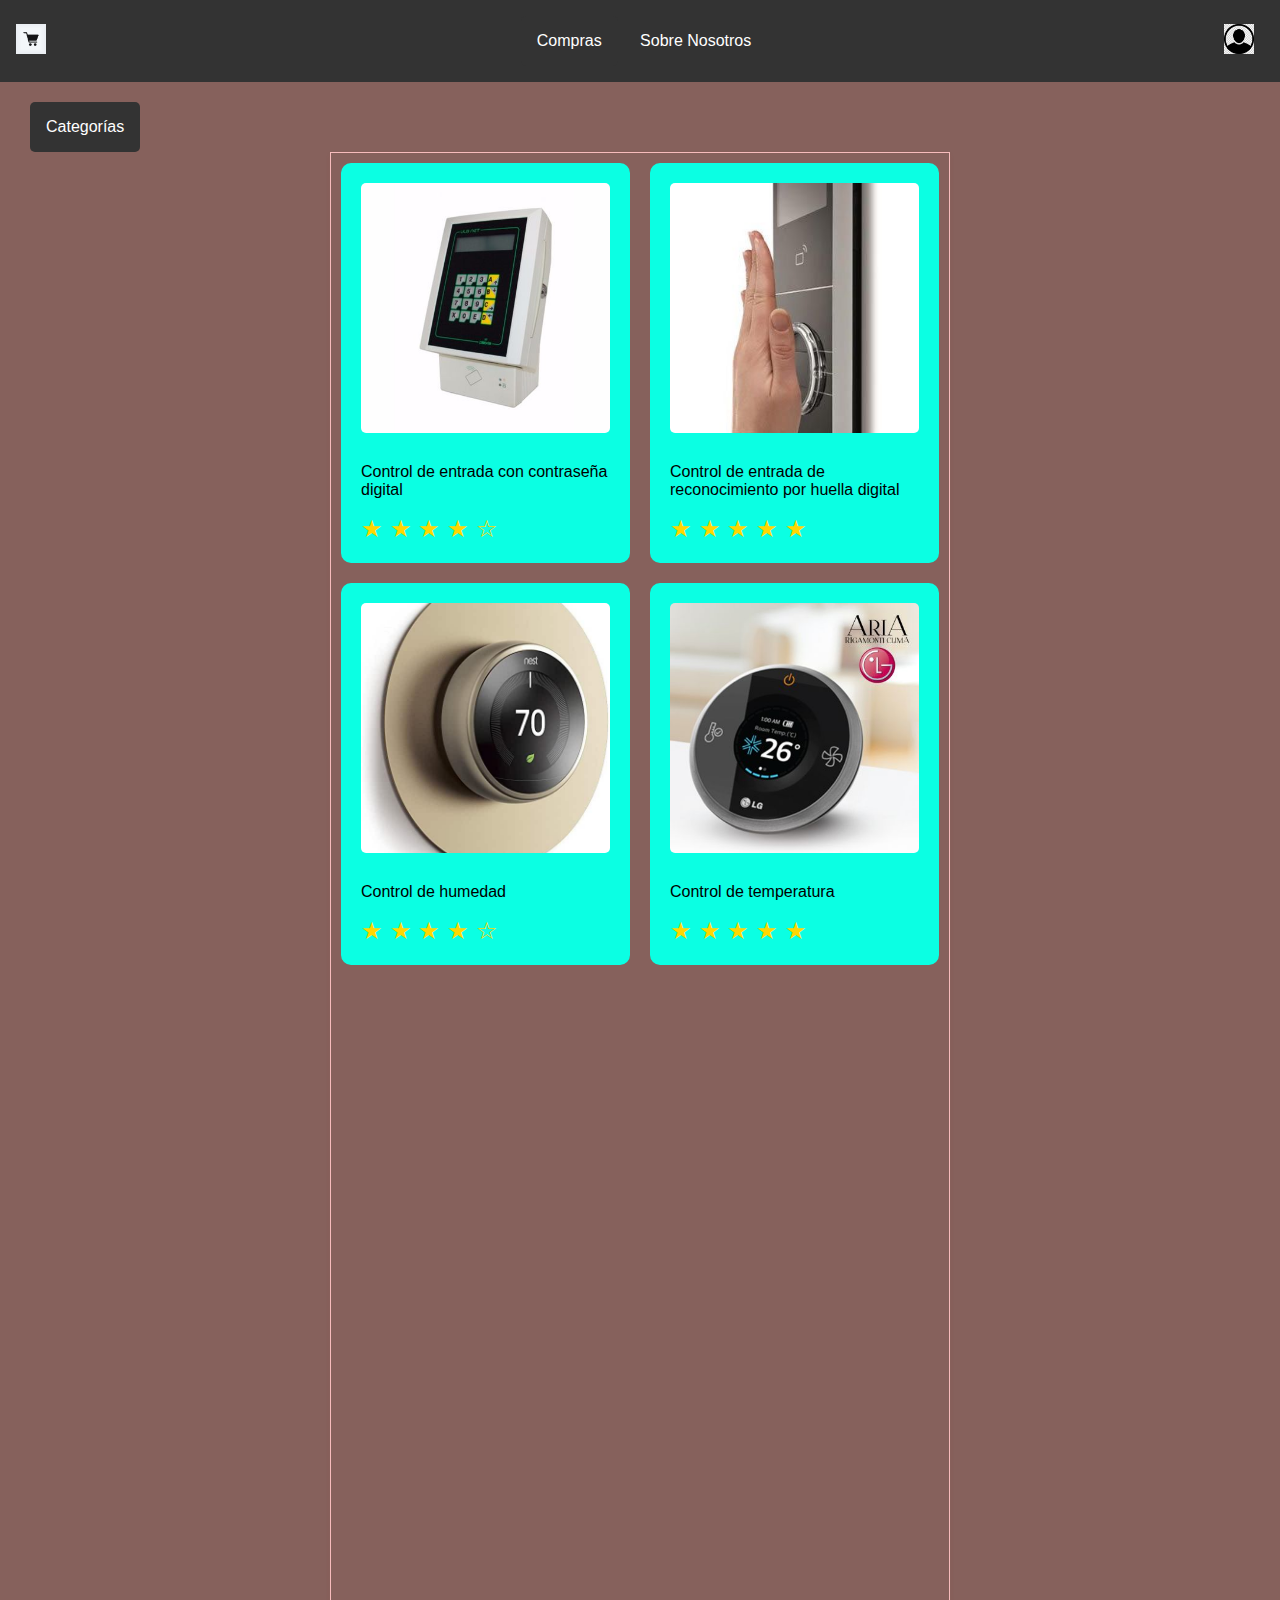
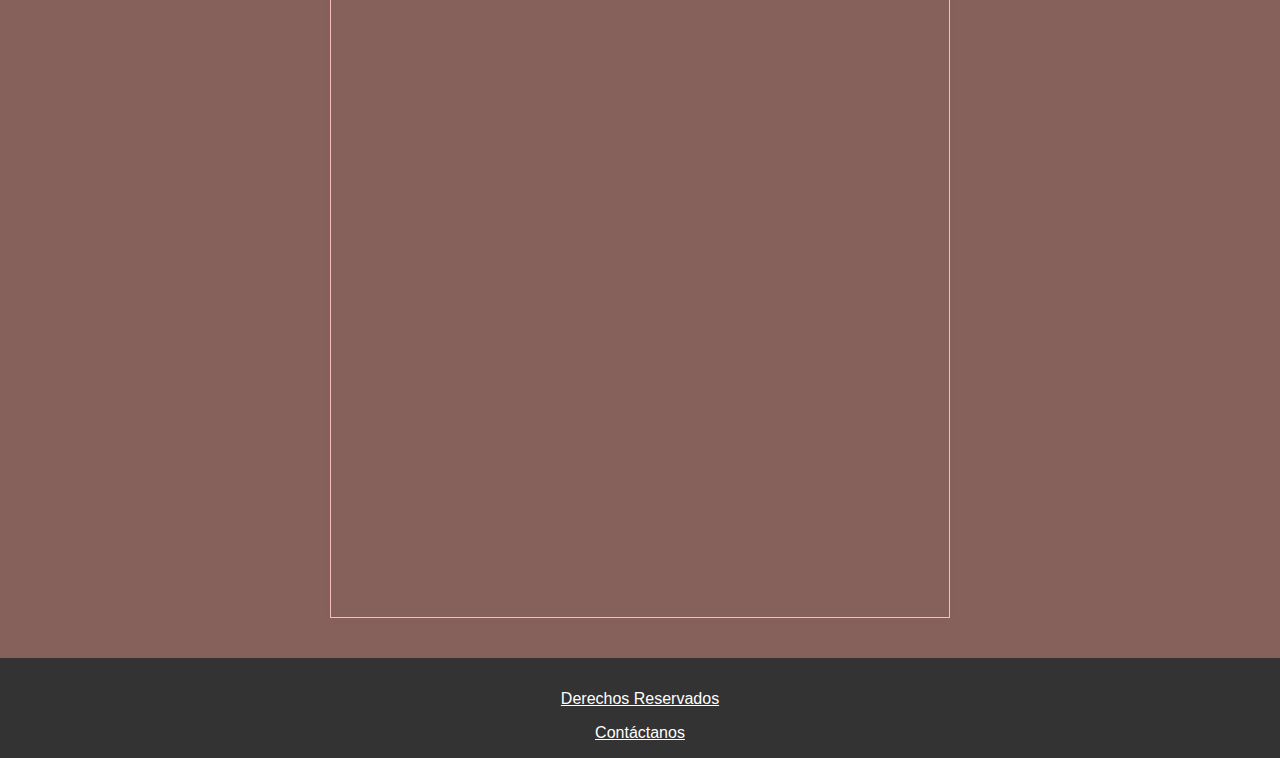
<file: index.html>
<!DOCTYPE html>
<html lang="es">

<head>
    <meta charset="UTF-8">
    <meta name="viewport" content="width=device-width, initial-scale=1.0">
    <link rel="stylesheet" href="https://stackpath.bootstrapcdn.com/bootstrap/4.5.2/css/bootstrap.min.css"
        integrity="sha384-B4gt1jrGC7Jh4AgTPSdUtOBvfO8sh+Wy2F8YcbtwI8kCKvslF0CvqE9t7ByJQOp6" crossorigin="anonymous">
    <link rel="stylesheet" href="styles.css">
    <link rel="stylesheet" href="https://cdn.jsdelivr.net/npm/aos@2.3.4/dist/aos.css" />
    <title>Tienda Online</title>
</head>

<body>

    <header class="bg-dark text-white p-2">
        <div class="logo">
            <a href="carrito.html">
                <img src="./imagenes/Principal/Carrito.jpeg" alt="Carrito de Compras" style="width: 30px;">
            </a>
        </div>
        <div class="header-content">
            <div class="dropdown">
                <button class="dropbtn">Compras</button>
                <div class="dropdown-content" id="dropdown-compras" style="display: none;">
                    <a href="./compras/compra_packs.html">Packs</a>
                    <a href="./compras/compra_luces.html">Luces</a>
                    <a href="./compras/compra_camaras.html">Cámaras</a>
                    <a href="./compras/compra_sensores.html">Sensores</a>
                </div>
            </div>
            <a href="nosotros.html" class="header-button">Sobre Nosotros</a>
        </div>
        <div class="user-profile">
            <img src="./imagenes/Principal/usuario.png" alt="Usuario" style="width: 30px;">
            <div class="user-dropdown-content" style="display: none;" >
                <a href="iniciar_sesion.html">Iniciar Sesión</a>
                <a href="registrarse.html">Registrarse</a>
            </div>
        </div>
    </header>

    <main class="container mt-4">
        <div class="dropdown mb-3">
            <button class="dropbtn">Categorías</button>
            <div class="dropdown-content" id="dropdown-categorias" style="display: none;" >
                <a href="#">Más Comprados</a>
                <a href="#">Tendencias</a>
            </div>
        </div>

        <section class="product-panel">
            <div class="row">
                <div class="col-md-6 mb-3" data-aos="zoom-in">
                    <img class="product-image img-fluid" src="imagenes/inicio/1.jpg" Producto>
                    <p>Control de entrada con contraseña digital</p>
                    <div class="rating">
                        <span class="star">&#9733;</span>
                        <span class="star">&#9733;</span>
                        <span class="star">&#9733;</span>
                        <span class="star">&#9733;</span>
                        <span class="star">&#9734;</span>
                    </div>
                </div>

                <div class="col-md-6 mb-3" data-aos="zoom-in">
                    <img class="product-image img-fluid" src="imagenes/inicio/2.jpg"  alt="Producto">
                    <p>Control de entrada de reconocimiento por huella digital</p>
                    <div class="rating">
                        <span class="star">&#9733;</span>
                        <span class="star">&#9733;</span>
                        <span class="star">&#9733;</span>
                        <span class="star">&#9733;</span>
                        <span class="star">&#9733;</span>
                    </div>
                </div>
            </div>

            <div class="row">
                <div class="col-md-6 mb-3" data-aos="zoom-in">
                    <img class="product-image img-fluid" src="imagenes/inicio/3.jpg"  alt="Producto" >
                    <p>Control de humedad</p>
                    <div class="rating">
                        <span class="star">&#9733;</span>
                        <span class="star">&#9733;</span>
                        <span class="star">&#9733;</span>
                        <span class="star">&#9733;</span>
                        <span class="star">&#9734;</span>
                    </div>
                </div>

                <div class="col-md-6 mb-3" data-aos="zoom-in">
                    <img class="product-image img-fluid" src="imagenes/inicio/4.jpg"  alt="Producto" >
                    <p>Control de temperatura</p>
                    <div class="rating">
                        <span class="star">&#9733;</span>
                        <span class="star">&#9733;</span>
                        <span class="star">&#9733;</span>
                        <span class="star">&#9733;</span>
                        <span class="star">&#9733;</span>
                    </div>
                </div>
            </div>
            <div class="row">
                <div class="col-md-6 mb-3" data-aos="zoom-in">
                    <img class="product-image img-fluid" src="imagenes/inicio/5.jpg"  alt="Producto">
                    <p>Cerradura digital</p>
                    <div class="rating">
                        <span class="star">&#9733;</span>
                        <span class="star">&#9733;</span>
                        <span class="star">&#9733;</span>
                        <span class="star">&#9733;</span>
                        <span class="star">&#9734;</span>
                    </div>
                </div>

                <div class="col-md-6 mb-3" data-aos="zoom-in">
                    <img class="product-image img-fluid" src="imagenes/inicio/6.jpg"  alt="Producto" >
                    <p>Luz rgb de descanzo controlada por telefono</p>
                    <div class="rating">
                        <span class="star">&#9733;</span>
                        <span class="star">&#9733;</span>
                        <span class="star">&#9733;</span>
                        <span class="star">&#9733;</span>
                        <span class="star">&#9733;</span>
                    </div>
                </div>
            </div>
            <div class="row">
                <div class="col-md-6 mb-3" data-aos="zoom-in">
                    <img class="product-image img-fluid" src="imagenes/inicio/7.jpg"  alt="Producto">
                    <p>Cocina electrica vitroceramica de induccion con temporizador</p>
                    <div class="rating">
                        <span class="star">&#9733;</span>
                        <span class="star">&#9733;</span>
                        <span class="star">&#9733;</span>
                        <span class="star">&#9733;</span>
                        <span class="star">&#9734;</span>
                    </div>
                </div>

                <div class="col-md-6 mb-3" data-aos="zoom-in">
                    <img class="product-image img-fluid" src="imagenes/inicio/8.jpg"  alt="Producto" >
                    <p>EchoDot: asistente virtual</p>
                    <div class="rating">
                        <span class="star">&#9733;</span>
                        <span class="star">&#9733;</span>
                        <span class="star">&#9733;</span>
                        <span class="star">&#9733;</span>
                        <span class="star">&#9733;</span>
                    </div>
                </div>
            </div>
            <div class="row">
                <div class="col-md-6 mb-3" data-aos="zoom-in">
                    <img class="product-image img-fluid" src="imagenes/inicio/9.jpg"  alt="Producto" >
                    <p>Firestick: Convierte en smart tu tv</p>
                    <div class="rating">
                        <span class="star">&#9733;</span>
                        <span class="star">&#9733;</span>
                        <span class="star">&#9733;</span>
                        <span class="star">&#9733;</span>
                        <span class="star">&#9734;</span>
                    </div>
                </div>

                <div class="col-md-6 mb-3" data-aos="zoom-in">
                    <img class="product-image img-fluid" src="imagenes/inicio/10.jpg"  alt="Producto">
                    <p>Cargador de induccion</p>
                    <div class="rating">
                        <span class="star">&#9733;</span>
                        <span class="star">&#9733;</span>
                        <span class="star">&#9733;</span>
                        <span class="star">&#9733;</span>
                        <span class="star">&#9733;</span>
                    </div>
                </div>
            </div>

        </section>

        <script src="https://cdn.jsdelivr.net/npm/aos@2.3.4/dist/aos.js"></script>
    </main>

    <footer class="bg-dark text-white text-center p-2 mt-4">
        <p class="reserved">Derechos Reservados</p>
        <a href="nosotros.html" class="contact-btn">Contáctanos</a>
    </footer>

    <script src="https://cdn.jsdelivr.net/npm/aos@2.3.4/dist/aos.js"></script>
    <script src="controldesplegablesIndex.js"></script>
</body>

</html>
</file>
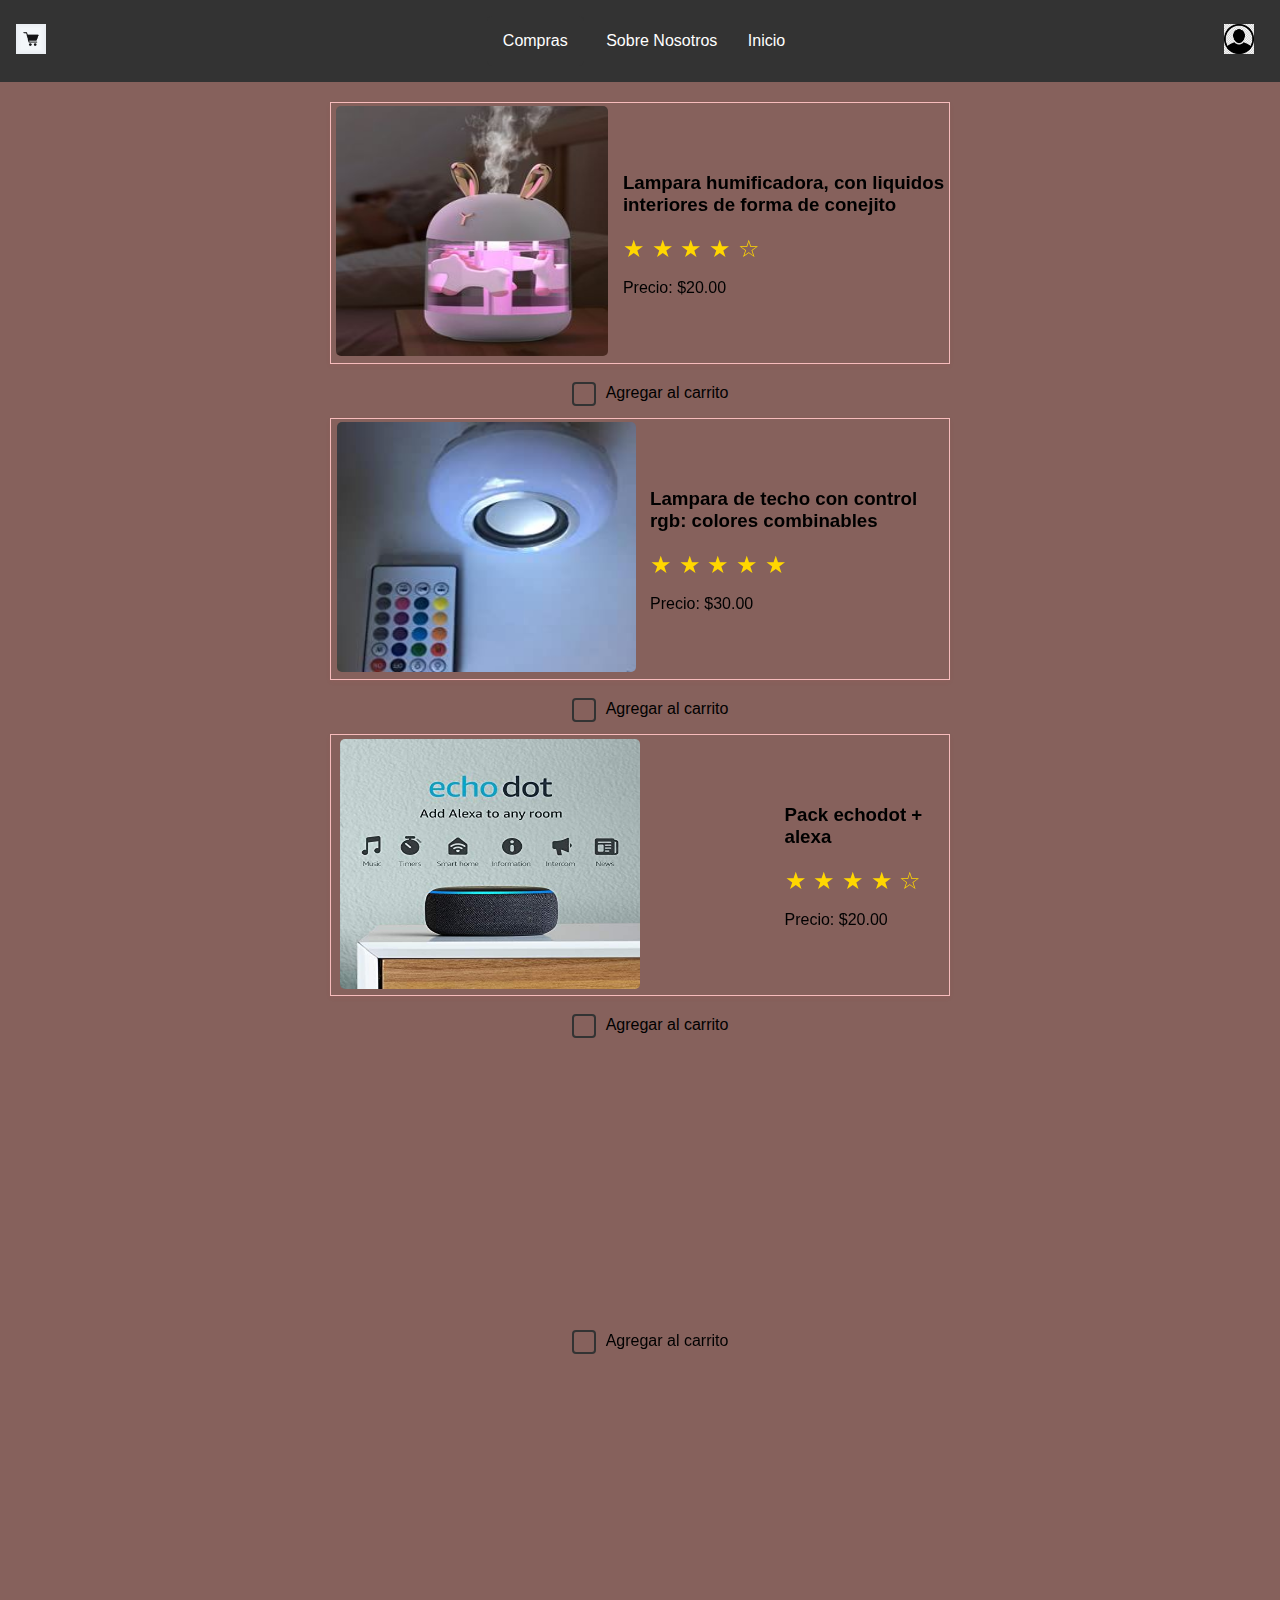
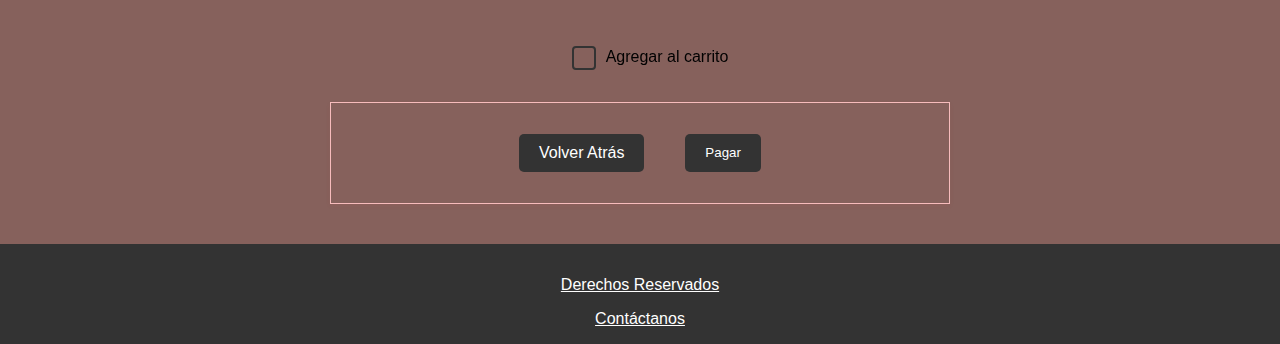
<file: carrito.html>
<!DOCTYPE html>
<html lang="es">
    <head>
        <meta charset="UTF-8">
        <meta name="viewport" content="width=device-width, initial-scale=1.0">
        <link rel="stylesheet" href="https://stackpath.bootstrapcdn.com/bootstrap/4.5.2/css/bootstrap.min.css"
            integrity="sha384-B4gt1jrGC7Jh4AgTPSdUtOBvfO8sh+Wy2F8YcbtwI8kCKvslF0CvqE9t7ByJQOp6" crossorigin="anonymous">
        <link rel="stylesheet" href="styles.css">
        <link rel="stylesheet" href="https://cdn.jsdelivr.net/npm/aos@2.3.4/dist/aos.css" />
        <title>Tienda Online</title>
    </head>
    
    <body>
    
        <header class="bg-dark text-white p-2">
            <div class="logo">
                <a href="carrito.html">
                    <img src="./imagenes/Principal/Carrito.jpeg" alt="Carrito de Compras" style="width: 30px;">
                </a>
            </div>
            <div class="header-content">
                <div class="dropdown">
                    <button class="dropbtn">Compras</button>
                    <div class="dropdown-content" id="dropdown-compras" style="display: none;">
                        <a href="./compras/compra_packs.html">Packs</a>
                        <a href="./compras/compra_luces.html">Luces</a>
                        <a href="./compras/compra_camaras.html">Cámaras</a>
                        <a href="./compras/compra_sensores.html">Sensores</a>
                    </div>
                </div>
                <a href="nosotros.html" class="header-button">Sobre Nosotros</a>
                <a href="index.html" class="header-button">Inicio</a>
            </div>
            <div class="user-profile">
                <img src="./imagenes/Principal/usuario.png" alt="Usuario" style="width: 30px;">
                <div class="user-dropdown-content" style="display: none;" >
                    <a href="iniciar_sesion.html">Iniciar Sesión</a>
                    <a href="registrarse.html">Registrarse</a>
                </div>
            </div>
        </header>

    <main>
        <section class="product" data-aos="flip-left">
            <div class="product-image">
                <img src="./imagenes/Luces/10.jpg" alt="Producto 1">
            </div>
            <div class="product-details">
                <h3>Lampara humificadora, con liquidos interiores de forma de conejito</h3>
                <div class="rating">
                    <span class="star">&#9733;</span>
                    <span class="star">&#9733;</span>
                    <span class="star">&#9733;</span>
                    <span class="star">&#9733;</span>
                    <span class="star">&#9734;</span>
                </div>
                <p>Precio: $20.00</p>
            </div>
        </section>
        <div class="product-checkbox">
            <input type="checkbox" id="product1" name="product1">
            <label for="product1">Agregar al carrito</label>
        </div>
        
        <section class="product" data-aos="flip-left">
            <div class="product-image">
                <img src="./imagenes/Luces/5.jpg" alt="Producto 2">
            </div>
            <div class="product-details">
                <h3>Lampara de techo con control rgb: colores combinables</h3>
                <div class="rating">
                    <span class="star">&#9733;</span>
                    <span class="star">&#9733;</span>
                    <span class="star">&#9733;</span>
                    <span class="star">&#9733;</span>
                    <span class="star">&#9733;</span>
                </div>
                <p>Precio: $30.00</p>
            </div>
        </section>
        <div class="product-checkbox">
            <input type="checkbox" id="product2" name="product2">
            <label for="product2">Agregar al carrito</label>
        </div>

        <section class="product" data-aos="flip-left">
            <div class="product-image">
                <img src="./imagenes/packs/6.jpg" alt="Producto 3">
            </div>
            <div class="product-details">
                <h3>Pack echodot + alexa</h3>
                <div class="rating">
                    <span class="star">&#9733;</span>
                    <span class="star">&#9733;</span>
                    <span class="star">&#9733;</span>
                    <span class="star">&#9733;</span>
                    <span class="star">&#9734;</span>
                </div>
                <p>Precio: $20.00</p>
            </div>
        </section>
        <div class="product-checkbox">
            <input type="checkbox" id="product3" name="product3">
            <label for="product3">Agregar al carrito</label>
        </div>

        <section class="product" data-aos="flip-left">
            <div class="product-image">
                <img src="./imagenes/packs/7.jpeg" alt="Producto 4">
            </div>
            <div class="product-details">
                <h3>Kit de luces rgb control bluetooth</h3>
                <div class="rating">
                    <span class="star">&#9733;</span>
                    <span class="star">&#9733;</span>
                    <span class="star">&#9733;</span>
                    <span class="star">&#9733;</span>
                    <span class="star">&#9733;</span>
                </div>
                <p>Precio: $30.00</p>
            </div>
        </section>
        <div class="product-checkbox">
            <input type="checkbox" id="product4" name="product4">
            <label for="product4">Agregar al carrito</label>
        </div>

        <section class="product" data-aos="flip-left">
            <div class="product-image">
                <img src="./imagenes/Camaras/8.jpg" alt="Producto 5">
            </div>
            <div class="product-details">
                <h3>Camara para exteriores con vision noctura certificacion militar</h3>
                <div class="rating">
                    <span class="star">&#9733;</span>
                    <span class="star">&#9733;</span>
                    <span class="star">&#9733;</span>
                    <span class="star">&#9733;</span>
                    <span class="star">&#9734;</span>
                </div>
                <p>Precio: $20.00</p>
            </div>
        </section>
        <div class="product-checkbox">
            <input type="checkbox" id="product5" name="product5">
            <label for="product5">Agregar al carrito</label>
        </div>
        
        <section class="checkout-buttons">
            <a href="index.html" class="pay-button">Volver Atrás</a>
            <button class="pay-button">Pagar</button>
        </section>
        
    </main>

    <footer>
        <p class="reserved">Derechos Reservados</p>
        <a href="nosotros.html" class="contact-btn">Contáctanos</a>
    </footer>
    <script src="https://cdn.jsdelivr.net/npm/aos@2.3.4/dist/aos.js"></script>
    <script src="controldesplegables.js"></script>

</body>
</html>
</file>
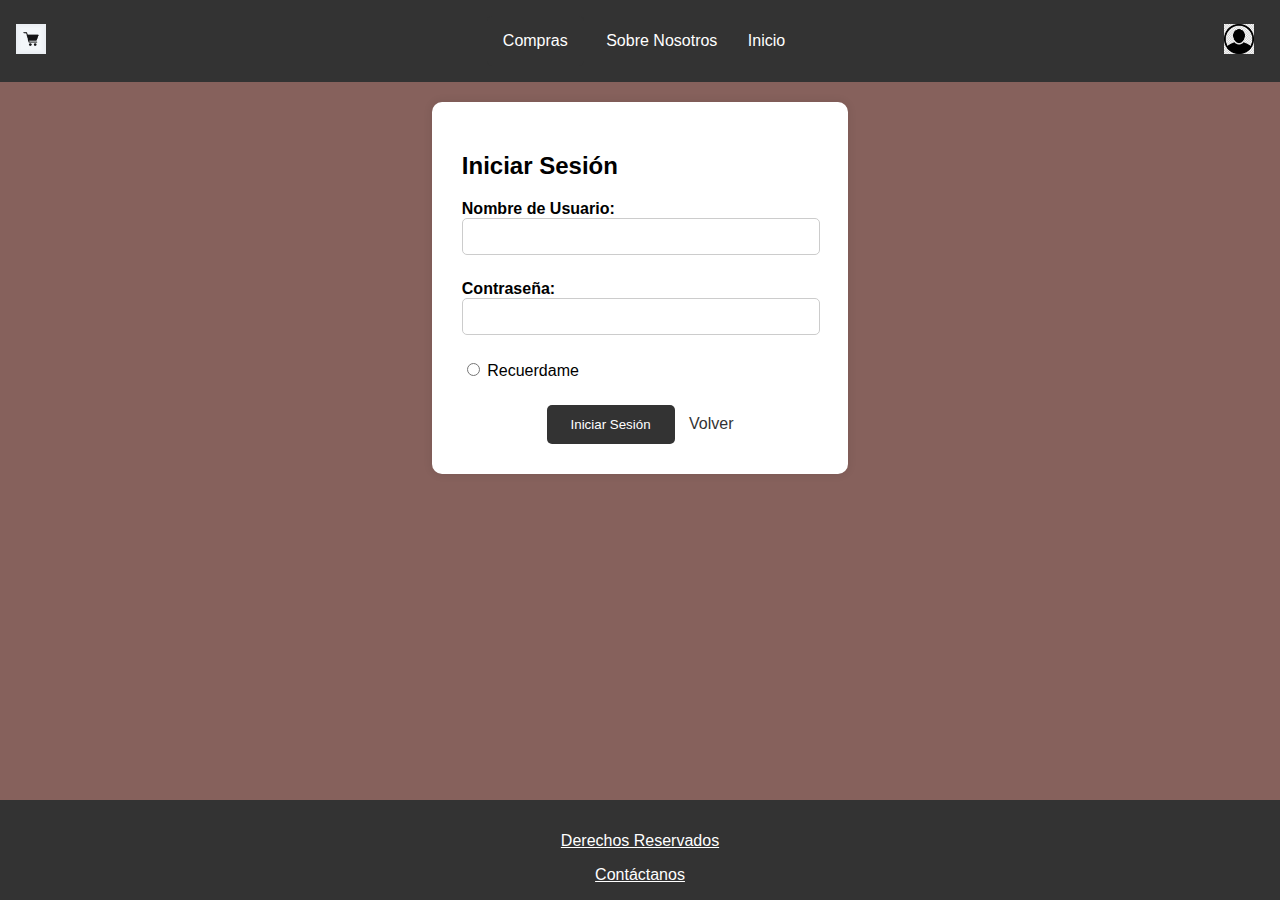
<file: iniciar_sesion.html>
<!DOCTYPE html>
<html lang="es">
    <head>
        <meta charset="UTF-8">
        <meta name="viewport" content="width=device-width, initial-scale=1.0">
        <link rel="stylesheet" href="https://stackpath.bootstrapcdn.com/bootstrap/4.5.2/css/bootstrap.min.css"
            integrity="sha384-B4gt1jrGC7Jh4AgTPSdUtOBvfO8sh+Wy2F8YcbtwI8kCKvslF0CvqE9t7ByJQOp6" crossorigin="anonymous">
        <link rel="stylesheet" href="styles.css">
        <link rel="stylesheet" href="https://cdn.jsdelivr.net/npm/aos@2.3.4/dist/aos.css" />
        <title>Tienda Online</title>
    </head>
    
    <body>
    
        <header class="bg-dark text-white p-2">
            <div class="logo">
                <a href="carrito.html">
                    <img src="./imagenes/Principal/Carrito.jpeg" alt="Carrito de Compras" style="width: 30px;">
                </a>
            </div>
            <div class="header-content">
                <div class="dropdown">
                    <button class="dropbtn">Compras</button>
                    <div class="dropdown-content" id="dropdown-compras" style="display: none;">
                        <a href="./compras/compra_packs.html">Packs</a>
                        <a href="./compras/compra_luces.html">Luces</a>
                        <a href="./compras/compra_camaras.html">Cámaras</a>
                        <a href="./compras/compra_sensores.html">Sensores</a>
                    </div>
                </div>
                <a href="nosotros.html" class="header-button">Sobre Nosotros</a>
                <a href="index.html" class="header-button">Inicio</a>
            </div>
            <div class="user-profile">
                <img src="./imagenes/Principal/usuario.png" alt="Usuario" style="width: 30px;">
                <div class="user-dropdown-content" style="display: none;" >
                    <a href="iniciar_sesion.html">Iniciar Sesión</a>
                    <a href="registrarse.html">Registrarse</a>
                </div>
            </div>
        </header>
    
    <main>
        <div class="login-container">
            <h2>Iniciar Sesión</h2>
            <form>
                <div class="login-form-group">
                    <label for="username">Nombre de Usuario:</label>
                    <input type="text" id="username" name="username" required>
                </div>
                <div class="login-form-group">
                    <label for="password">Contraseña:</label>
                    <input type="password" id="password" name="password" required>
                </div>
                <div class="login-checkbox-group">
                    <label>
                        <input type="radio" name="subscribe"> Recuerdame
                    </label>
                </div>
                <div class="login-button-container">
                    <button type="submit">Iniciar Sesión</button>
                    <a href="index.html">Volver</a>
                </div>
            </form>
        </div>
    </main>

    <footer>
        <p class="reserved">Derechos Reservados</p>
        <a href="nosotros.html" class="contact-btn">Contáctanos</a>
    </footer>

    <script src="https://cdn.jsdelivr.net/npm/aos@2.3.4/dist/aos.js"></script>
    <script src="controldesplegables.js"></script>

</body>
</html>
</file>
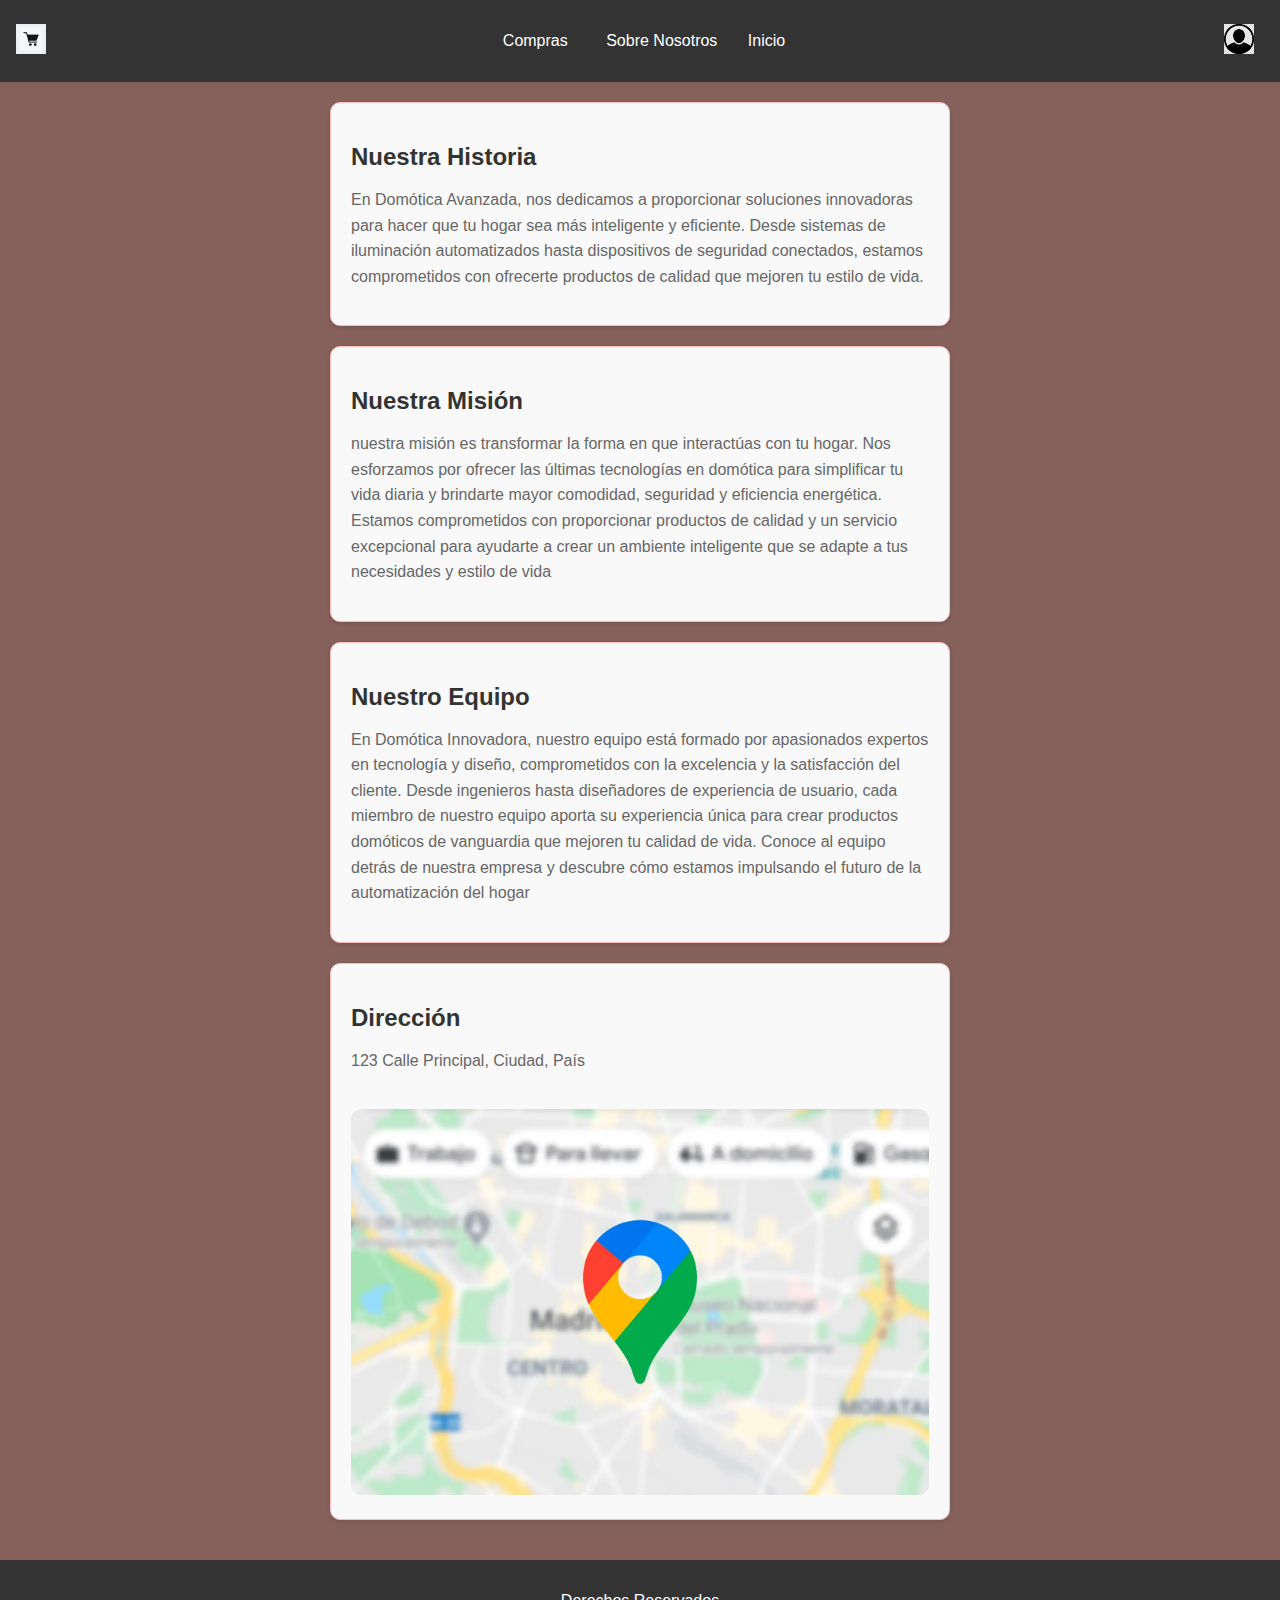
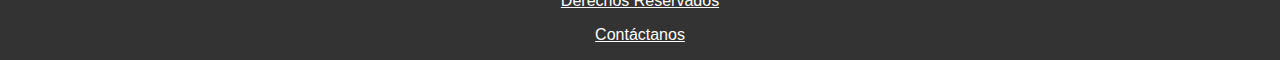
<file: nosotros.html>
<!DOCTYPE html>
<html lang="es">

<head>
    <meta charset="UTF-8">
    <meta name="viewport" content="width=device-width, initial-scale=1.0">
    <link rel="stylesheet" href="https://stackpath.bootstrapcdn.com/bootstrap/4.5.2/css/bootstrap.min.css"
        integrity="sha384-B4gt1jrGC7Jh4AgTPSdUtOBvfO8sh+Wy2F8YcbtwI8kCKvslF0CvqE9t7ByJQOp6" crossorigin="anonymous">
    <link rel="stylesheet" href="styles.css">
    <link rel="stylesheet" href="https://cdn.jsdelivr.net/npm/aos@2.3.4/dist/aos.css" />
    <title>Tienda Online</title>
</head>

<body>

    <header class="bg-dark text-white p-2">
        <div class="logo">
            <a href="carrito.html">
                <img src="./imagenes/Principal/Carrito.jpeg" alt="Carrito de Compras" style="width: 30px;">
            </a>
        </div>
        <div class="header-content">
            <div class="dropdown">
                <button class="dropbtn">Compras</button>
                <div class="dropdown-content" id="dropdown-compras" style="display: none;">
                    <a href="./compras/compra_packs.html">Packs</a>
                    <a href="./compras/compra_luces.html">Luces</a>
                    <a href="./compras/compra_camaras.html">Cámaras</a>
                    <a href="./compras/compra_sensores.html">Sensores</a>
                </div>
            </div>
            <a href="nosotros.html" class="header-button">Sobre Nosotros</a>
            <a href="index.html" class="header-button">Inicio</a>
        </div>
        <div class="user-profile">
            <img src="./imagenes/Principal/usuario.png" alt="Usuario" style="width: 30px;">
            <div class="user-dropdown-content" style="display: none;" >
                <a href="iniciar_sesion.html">Iniciar Sesión</a>
                <a href="registrarse.html">Registrarse</a>
            </div>
        </div>
    </header>

    <main>
        <section class="about-us">
            <h2>Nuestra Historia</h2>
            <p>En Domótica Avanzada, nos dedicamos a proporcionar soluciones innovadoras para hacer que tu hogar sea más inteligente y eficiente. Desde sistemas de iluminación automatizados hasta dispositivos de seguridad conectados, estamos comprometidos con ofrecerte productos de calidad que mejoren tu estilo de vida.</p>
        </section>
        <section class="about-us">
            <h2>Nuestra Misión</h2>
            <p>nuestra misión es transformar la forma en que interactúas con tu hogar. Nos esforzamos por ofrecer las últimas tecnologías en domótica para simplificar tu vida diaria y brindarte mayor comodidad, seguridad y eficiencia energética. Estamos comprometidos con proporcionar productos de calidad y un servicio excepcional para ayudarte a crear un ambiente inteligente que se adapte a tus necesidades y estilo de vida</p>
        </section>
        <section class="about-us">
            <h2>Nuestro Equipo</h2>
            <p>En Domótica Innovadora, nuestro equipo está formado por apasionados expertos en tecnología y diseño, comprometidos con la excelencia y la satisfacción del cliente. Desde ingenieros hasta diseñadores de experiencia de usuario, cada miembro de nuestro equipo aporta su experiencia única para crear productos domóticos de vanguardia que mejoren tu calidad de vida. Conoce al equipo detrás de nuestra empresa y descubre cómo estamos impulsando el futuro de la automatización del hogar</p>
        </section>

        <section class="about-us">
            <h2>Dirección</h2>
            <p>123 Calle Principal, Ciudad, País</p>
            <img class="img-fluid" src="./imagenes/Principal/Ubicacion.jpg" alt="Mapa de ubicación">
        </section>
    </main>

    <footer class="bg-dark text-white text-center p-2 mt-4">
        <p class="reserved">Derechos Reservados</p>
        <a href="nosotros.html" class="contact-btn">Contáctanos</a>
    </footer>

    <script src="https://cdn.jsdelivr.net/npm/aos@2.3.4/dist/aos.js"></script>
    <script src="controldesplegables.js"></script>
</body>
</html>
</file>
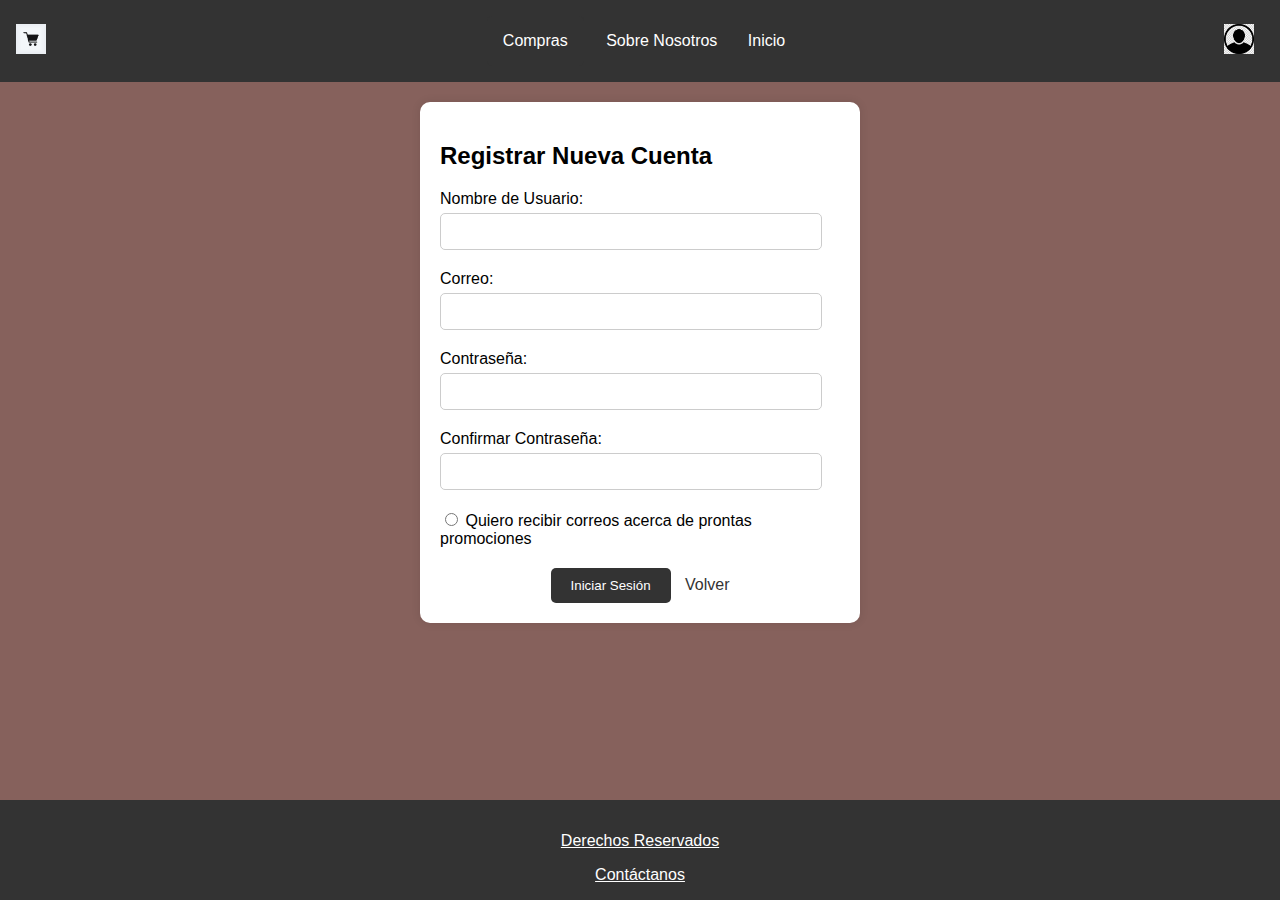
<file: registrarse.html>
<!DOCTYPE html>
<html lang="es">
    <head>
        <meta charset="UTF-8">
        <meta name="viewport" content="width=device-width, initial-scale=1.0">
        <link rel="stylesheet" href="https://stackpath.bootstrapcdn.com/bootstrap/4.5.2/css/bootstrap.min.css"
            integrity="sha384-B4gt1jrGC7Jh4AgTPSdUtOBvfO8sh+Wy2F8YcbtwI8kCKvslF0CvqE9t7ByJQOp6" crossorigin="anonymous">
        <link rel="stylesheet" href="styles.css">
        <link rel="stylesheet" href="https://cdn.jsdelivr.net/npm/aos@2.3.4/dist/aos.css" />
        <title>Tienda Online</title>
    </head>
<body>

    <header class="bg-dark text-white p-2">
        <div class="logo">
            <a href="carrito.html">
                <img src="./imagenes/Principal/Carrito.jpeg" alt="Carrito de Compras" style="width: 30px;">
            </a>
        </div>
        <div class="header-content">
            <div class="dropdown">
                <button class="dropbtn">Compras</button>
                <div class="dropdown-content" id="dropdown-compras" style="display: none;">
                    <a href="./compras/compra_packs.html">Packs</a>
                    <a href="./compras/compra_luces.html">Luces</a>
                    <a href="./compras/compra_camaras.html">Cámaras</a>
                    <a href="./compras/compra_sensores.html">Sensores</a>
                </div>
            </div>
            <a href="nosotros.html" class="header-button">Sobre Nosotros</a>
            <a href="index.html" class="header-button">Inicio</a>
        </div>
        <div class="user-profile">
            <img src="./imagenes/Principal/usuario.png" alt="Usuario" style="width: 30px;">
            <div class="user-dropdown-content" style="display: none;" >
                <a href="iniciar_sesion.html">Iniciar Sesión</a>
                <a href="registrarse.html">Registrarse</a>
            </div>
        </div>
    </header>

    <main>
        
        <div class="register-container">
            <h2>Registrar Nueva Cuenta</h2>
            <form>
                <div class="form-group">
                    <label for="username">Nombre de Usuario:</label>
                    <input type="text" id="username" name="username" required>
                </div>
                <div class="form-group">
                    <label for="email">Correo:</label>
                    <input type="email" id="email" name="email" required>
                </div>
                <div class="form-group">
                    <label for="password">Contraseña:</label>
                    <input type="password" id="password" name="password" required>
                </div>
                <div class="form-group">
                    <label for="confirm-password">Confirmar Contraseña:</label>
                    <input type="password" id="confirm-password" name="confirm-password" required>
                </div>
                <div class="checkbox-group">
                    <label>
                        <input type="radio" name="subscribe"> Quiero recibir correos acerca de prontas promociones
                    </label>
                </div>
                <div class="button-container">
                    <button type="submit">Iniciar Sesión</button>
                    <a href="index.html">Volver</a>
                </div>
            </form>
        </div>
    </main>

    <footer>
        <p class="reserved">Derechos Reservados</p>
        <a href="nosotros.html" class="contact-btn">Contáctanos</a>
    </footer>
    <script src="https://cdn.jsdelivr.net/npm/aos@2.3.4/dist/aos.js"></script>
    <script src="controldesplegables.js"></script>
</body>
</html>
</file>
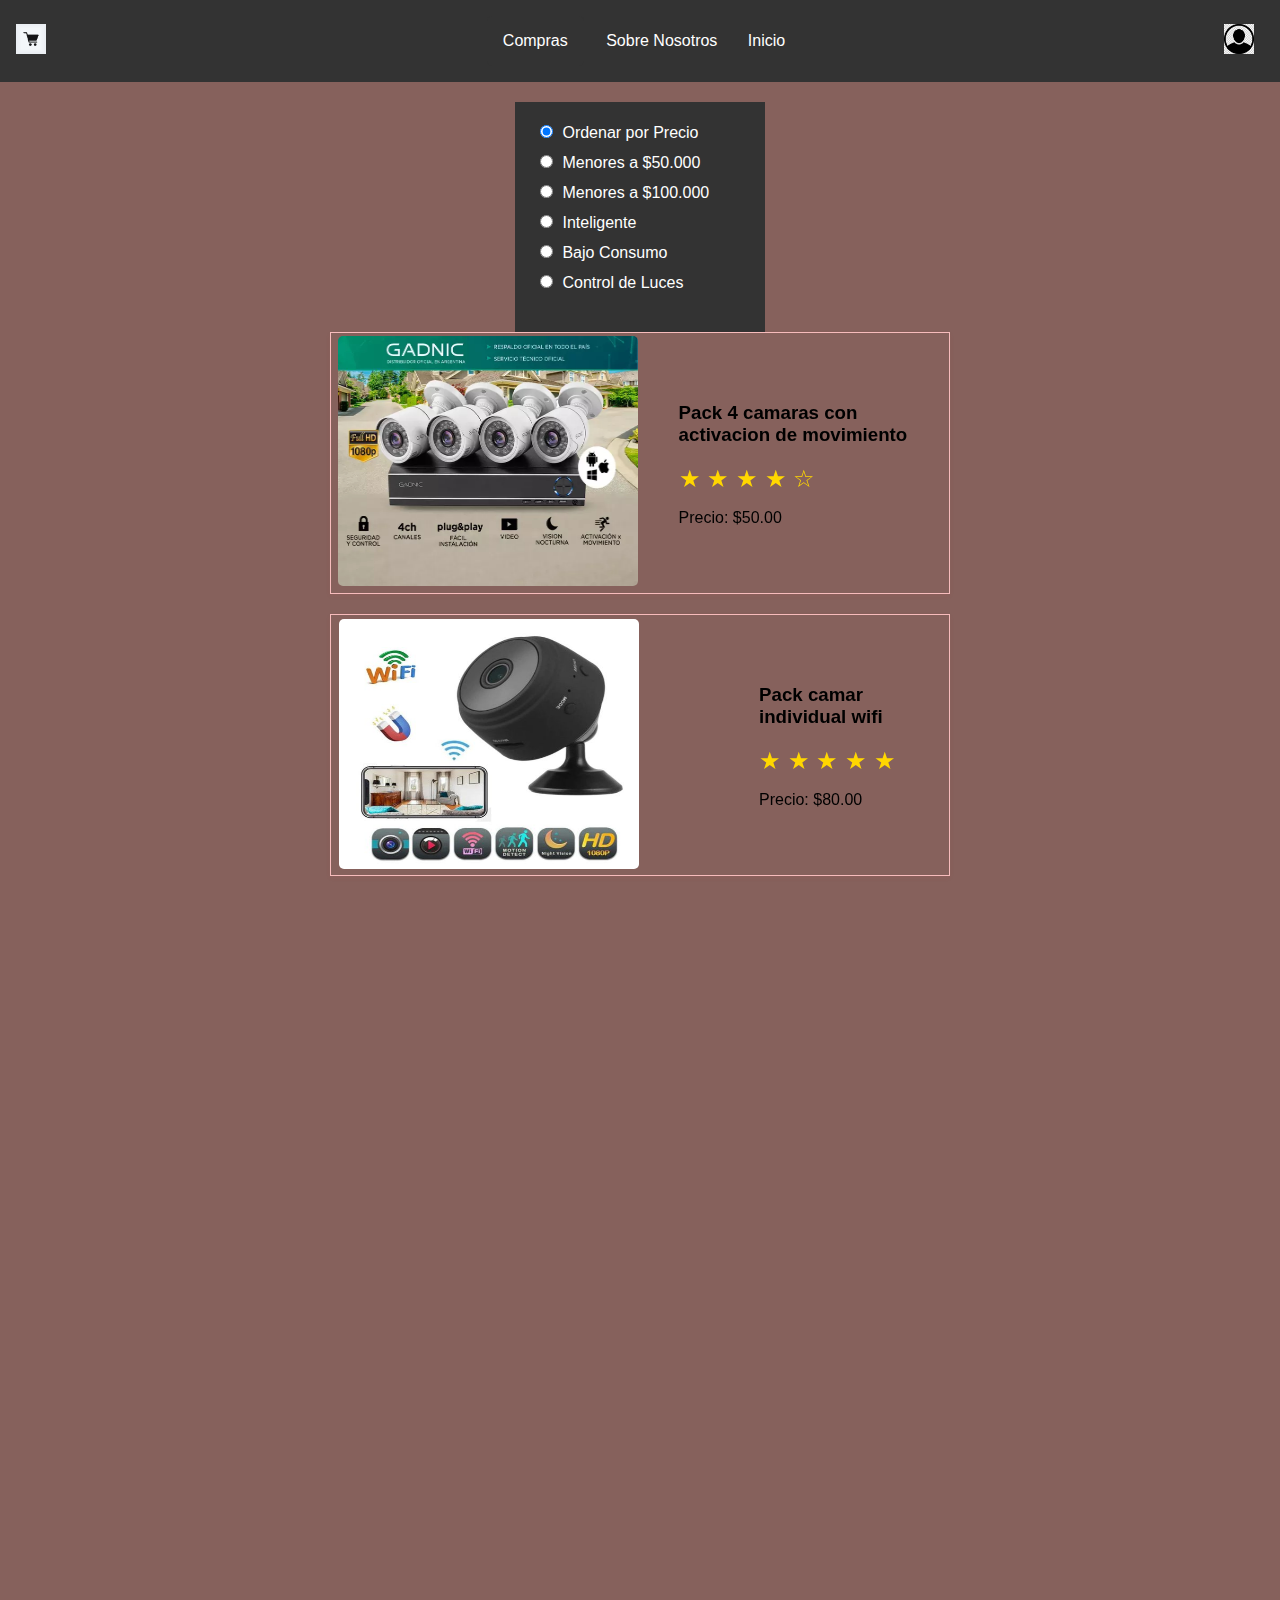
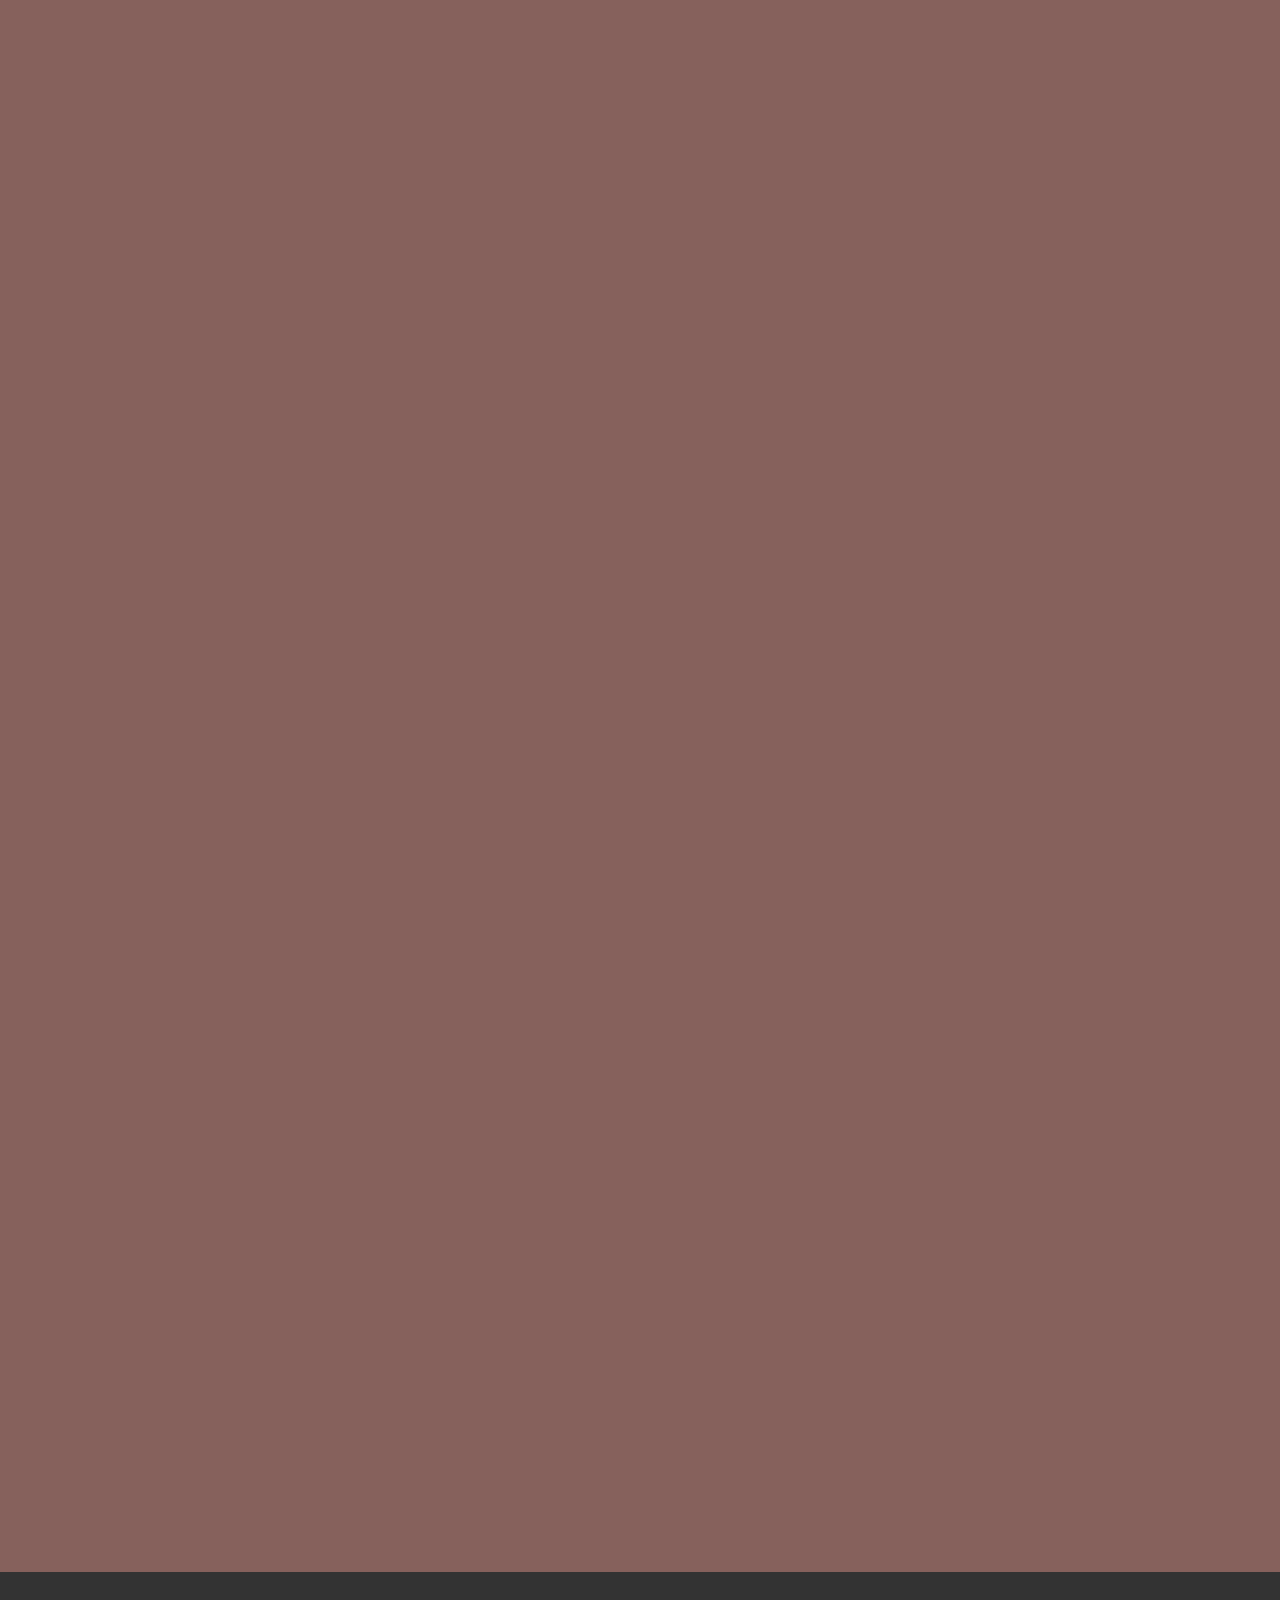
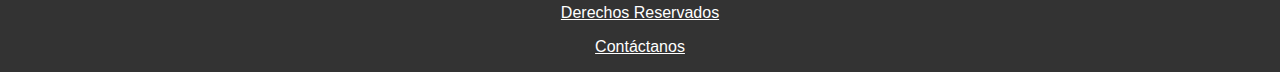
<file: compras/compra_camaras.html>
<!DOCTYPE html>
<html lang="es">
    <head>
        <meta charset="UTF-8">
        <meta name="viewport" content="width=device-width, initial-scale=1.0">
        <link rel="stylesheet" href="https://stackpath.bootstrapcdn.com/bootstrap/4.5.2/css/bootstrap.min.css"
            integrity="sha384-B4gt1jrGC7Jh4AgTPSdUtOBvfO8sh+Wy2F8YcbtwI8kCKvslF0CvqE9t7ByJQOp6" crossorigin="anonymous">
        <link rel="stylesheet" href="../styles.css">
        <link rel="stylesheet" href="https://cdn.jsdelivr.net/npm/aos@2.3.4/dist/aos.css" />
        <title>Tienda Online</title>
    </head>
    
    <body>
    
       
        <header class="bg-dark text-white p-2">
            <div class="logo">
                <a href="../carrito.html">
                    <img src="../imagenes/Principal/Carrito.jpeg" alt="Carrito de Compras" style="width: 30px;">
                </a>
            </div>
            <div class="header-content">
                <div class="dropdown">
                    <button class="dropbtn">Compras</button>
                    <div class="dropdown-content" id="dropdown-compras" style="display: none;">
                        <a href="compra_packs.html">Packs</a>
                        <a href="compra_luces.html">Luces</a>
                        <a href="compra_camaras.html">Cámaras</a>
                        <a href="compra_sensores.html">Sensores</a>
                    </div>
                </div>
                <a href="../nosotros.html" class="header-button">Sobre Nosotros</a>
                <a href="../index.html" class="header-button">Inicio</a>
            </div>
            <div class="user-profile">
                <img src="../imagenes/Principal/usuario.png" alt="Usuario" style="width: 30px;">
                <div class="user-dropdown-content" style="display: none;" >
                    <a href="../iniciar_sesion.html">Iniciar Sesión</a>
                    <a href="../registrarse.html">Registrarse</a>
                </div>
            </div>
        </header>
    
    <main>
        <nav class="sidebar">
            <div class="radio-buttons">
                <label>
                    <input type="radio" name="ordenar" value="precio" checked>
                    Ordenar por Precio
                </label>
                <label>
                    <input type="radio" name="ordenar" value="menor50k">
                    Menores a $50.000
                </label>
                <label>
                    <input type="radio" name="ordenar" value="menor100k">
                    Menores a $100.000
                </label>
                <label>
                    <input type="radio" name="ordenar"> Inteligente
                </label>
                <label>
                    <input type="radio" name="ordenar"> Bajo Consumo
                </label>
                <label>
                    <input type="radio" name="ordenar"> Control de Luces
                </label>
            </div>
        </nav>

        <section class="product" data-aos="zoom-in">
            <div class="product-image">
                <img src="../imagenes/Camaras/1.jpg" alt="Producto 1">
            </div>
            <div class="product-details">
                <h3>Pack 4 camaras con activacion de movimiento </h3>
                <div class="rating">
                    <span class="star">&#9733;</span>
                    <span class="star">&#9733;</span>
                    <span class="star">&#9733;</span>
                    <span class="star">&#9733;</span>
                    <span class="star">&#9734;</span>
                </div>
                <p>Precio: $50.00</p>
            </div>
        </section>

        <section class="product" data-aos="zoom-in">
            <div class="product-image">
                <img src="../imagenes/Camaras/2.jpg" alt="Producto 2">
            </div>
            <div class="product-details">
                <h3>Pack camar individual wifi</h3>
                <div class="rating">
                    <span class="star">&#9733;</span>
                    <span class="star">&#9733;</span>
                    <span class="star">&#9733;</span>
                    <span class="star">&#9733;</span>
                    <span class="star">&#9733;</span>
                </div>
                <p>Precio: $80.00</p>
            </div>
        </section>

        
        <section class="product" data-aos="zoom-in">
            <div class="product-image">
                <img src="../imagenes/Camaras/3.jpg" alt="Producto 1">
            </div>
            <div class="product-details">
                <h3>Camara transportable con memoria sd</h3>
                <div class="rating">
                    <span class="star">&#9733;</span>
                    <span class="star">&#9733;</span>
                    <span class="star">&#9733;</span>
                    <span class="star">&#9733;</span>
                    <span class="star">&#9734;</span>
                </div>
                <p>Precio: $50.00</p>
            </div>
        </section>

        <section class="product" data-aos="zoom-in">
            <div class="product-image">
                <img src="../imagenes/Camaras/4.jpg" alt="Producto 2">
            </div>
            <div class="product-details">
                <h3>Camara multi canales</h3>
                <div class="rating">
                    <span class="star">&#9733;</span>
                    <span class="star">&#9733;</span>
                    <span class="star">&#9733;</span>
                    <span class="star">&#9733;</span>
                    <span class="star">&#9733;</span>
                </div>
                <p>Precio: $80.00</p>
            </div>
        </section>
        
        
        <section class="product" data-aos="zoom-in">
            <div class="product-image">
                <img src="../imagenes/Camaras/5.jpg" alt="Producto 1">
            </div>
            <div class="product-details">
                <h3>Camara con sensor de movimiento Image share</h3>
                <div class="rating">
                    <span class="star">&#9733;</span>
                    <span class="star">&#9733;</span>
                    <span class="star">&#9733;</span>
                    <span class="star">&#9733;</span>
                    <span class="star">&#9734;</span>
                </div>
                <p>Precio: $50.00</p>
            </div>
        </section>

        <section class="product" data-aos="zoom-in">
            <div class="product-image">
                <img src="../imagenes/Camaras/6.jpg" alt="Producto 2">
            </div>
            <div class="product-details">
                <h3>Camara 355° control de movimiento via wifi</h3>
                <div class="rating">
                    <span class="star">&#9733;</span>
                    <span class="star">&#9733;</span>
                    <span class="star">&#9733;</span>
                    <span class="star">&#9733;</span>
                    <span class="star">&#9733;</span>
                </div>
                <p>Precio: $80.00</p>
            </div>
        </section>

        
        <section class="product" data-aos="zoom-in">
            <div class="product-image">
                <img src="../imagenes/Camaras/7.jpg" alt="Producto 1">
            </div>
            <div class="product-details">
                <h3>Camara wifi transportable</h3>
                <div class="rating">
                    <span class="star">&#9733;</span>
                    <span class="star">&#9733;</span>
                    <span class="star">&#9733;</span>
                    <span class="star">&#9733;</span>
                    <span class="star">&#9734;</span>
                </div>
                <p>Precio: $50.00</p>
            </div>
        </section>

        <section class="product" data-aos="zoom-in">
            <div class="product-image">
                <img src="../imagenes/Camaras/8.jpg" alt="Producto 2">
            </div>
            <div class="product-details">
                <h3>Camara para exteriores con vision noctura certificacion militar</h3>
                <div class="rating">
                    <span class="star">&#9733;</span>
                    <span class="star">&#9733;</span>
                    <span class="star">&#9733;</span>
                    <span class="star">&#9733;</span>
                    <span class="star">&#9733;</span>
                </div>
                <p>Precio: $80.00</p>
            </div>
        </section>

        
        <section class="product" data-aos="zoom-in">
            <div class="product-image">
                <img src="../imagenes/Camaras/9.jpg" alt="Producto 1">
            </div>
            <div class="product-details">
                <h3>Camara wifi para exteriores con doble antena y señal sonora</h3>
                <div class="rating">
                    <span class="star">&#9733;</span>
                    <span class="star">&#9733;</span>
                    <span class="star">&#9733;</span>
                    <span class="star">&#9733;</span>
                    <span class="star">&#9734;</span>
                </div>
                <p>Precio: $50.00</p>
            </div>
        </section>

        <section class="product" data-aos="zoom-in">
            <div class="product-image">
                <img src="../imagenes/Camaras/10.jpg" alt="Producto 2">
            </div>
            <div class="product-details">
                <h3>Camara de exteriores con alarma</h3>
                <div class="rating">
                    <span class="star">&#9733;</span>
                    <span class="star">&#9733;</span>
                    <span class="star">&#9733;</span>
                    <span class="star">&#9733;</span>
                    <span class="star">&#9733;</span>
                </div>
                <p>Precio: $80.00</p>
            </div>
        </section>
    </main>

    <footer>
        <p class="reserved">Derechos Reservados</p>
        <a href="../nosotros.html" class="contact-btn">Contáctanos</a>
    </footer>
    
    <script src="https://cdn.jsdelivr.net/npm/aos@2.3.4/dist/aos.js"></script>
    <script src="../controldesplegables.js"></script>

</body>
</html>
</file>
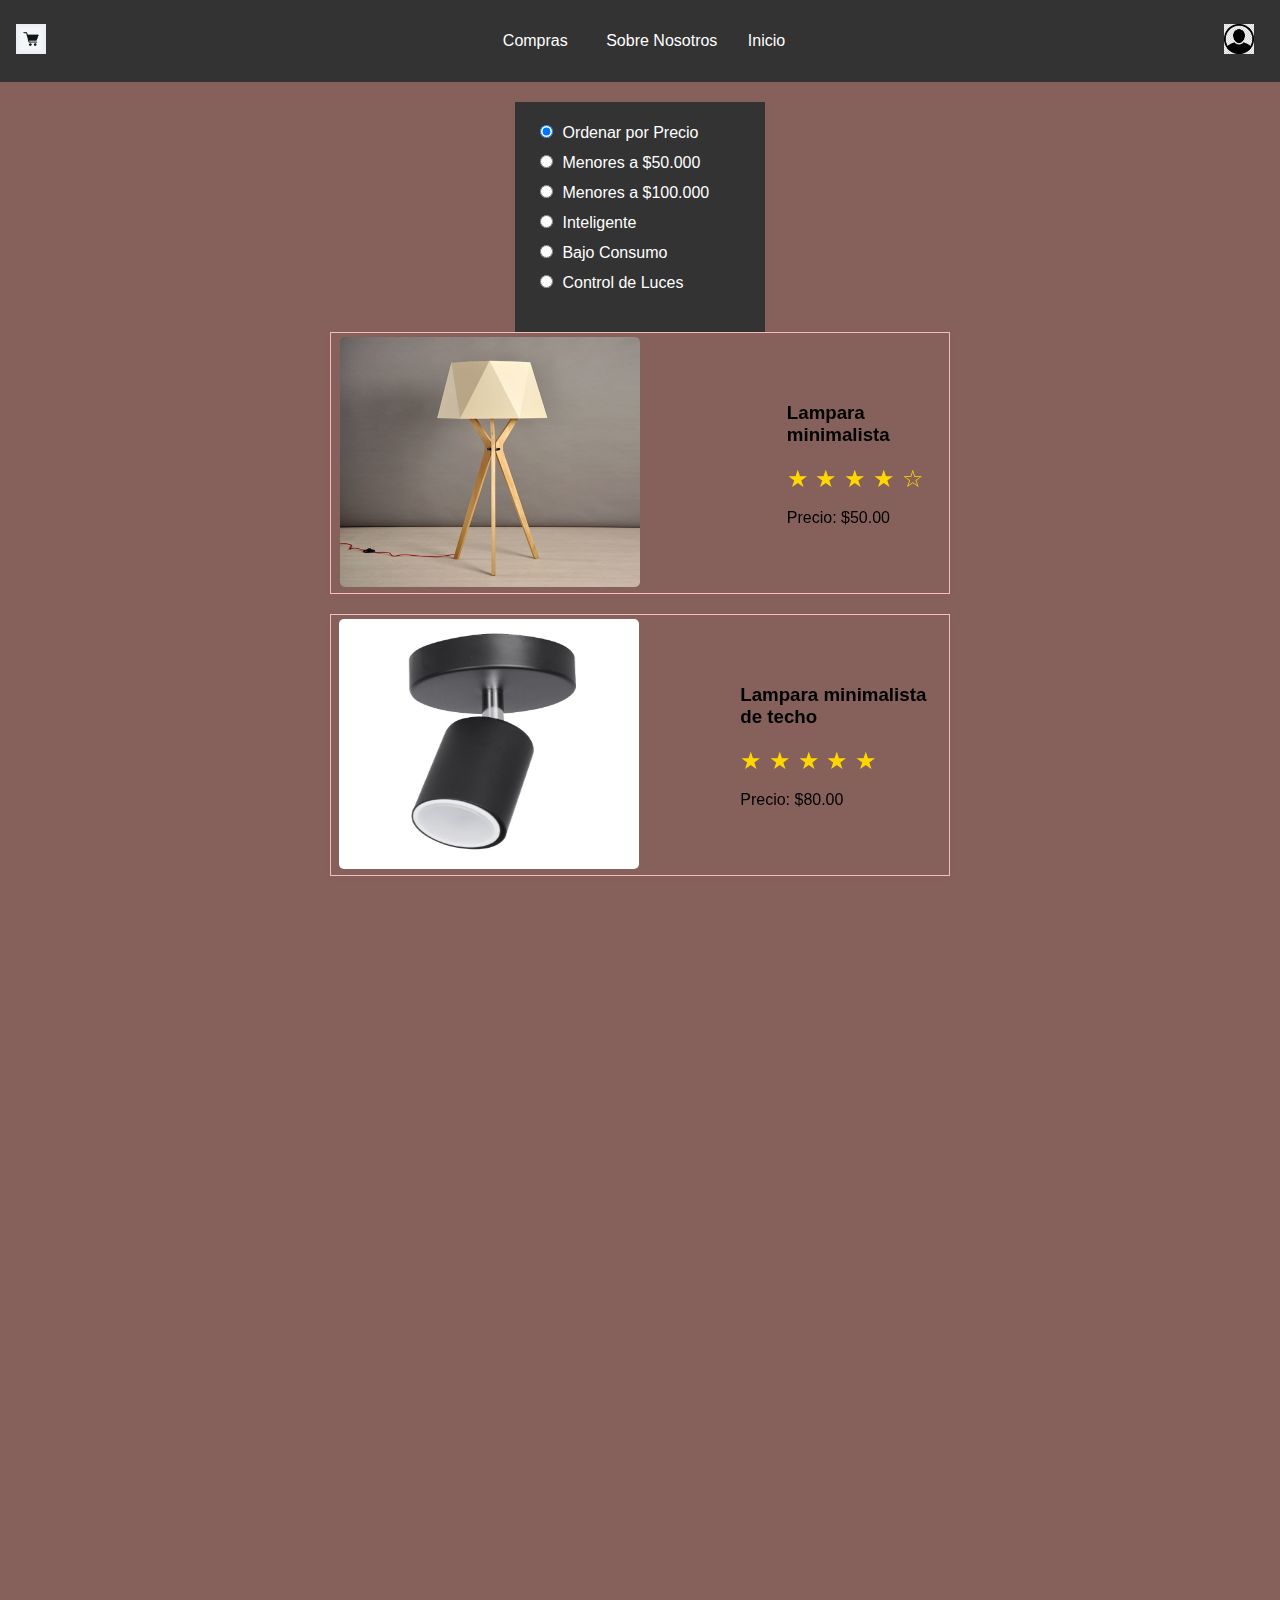
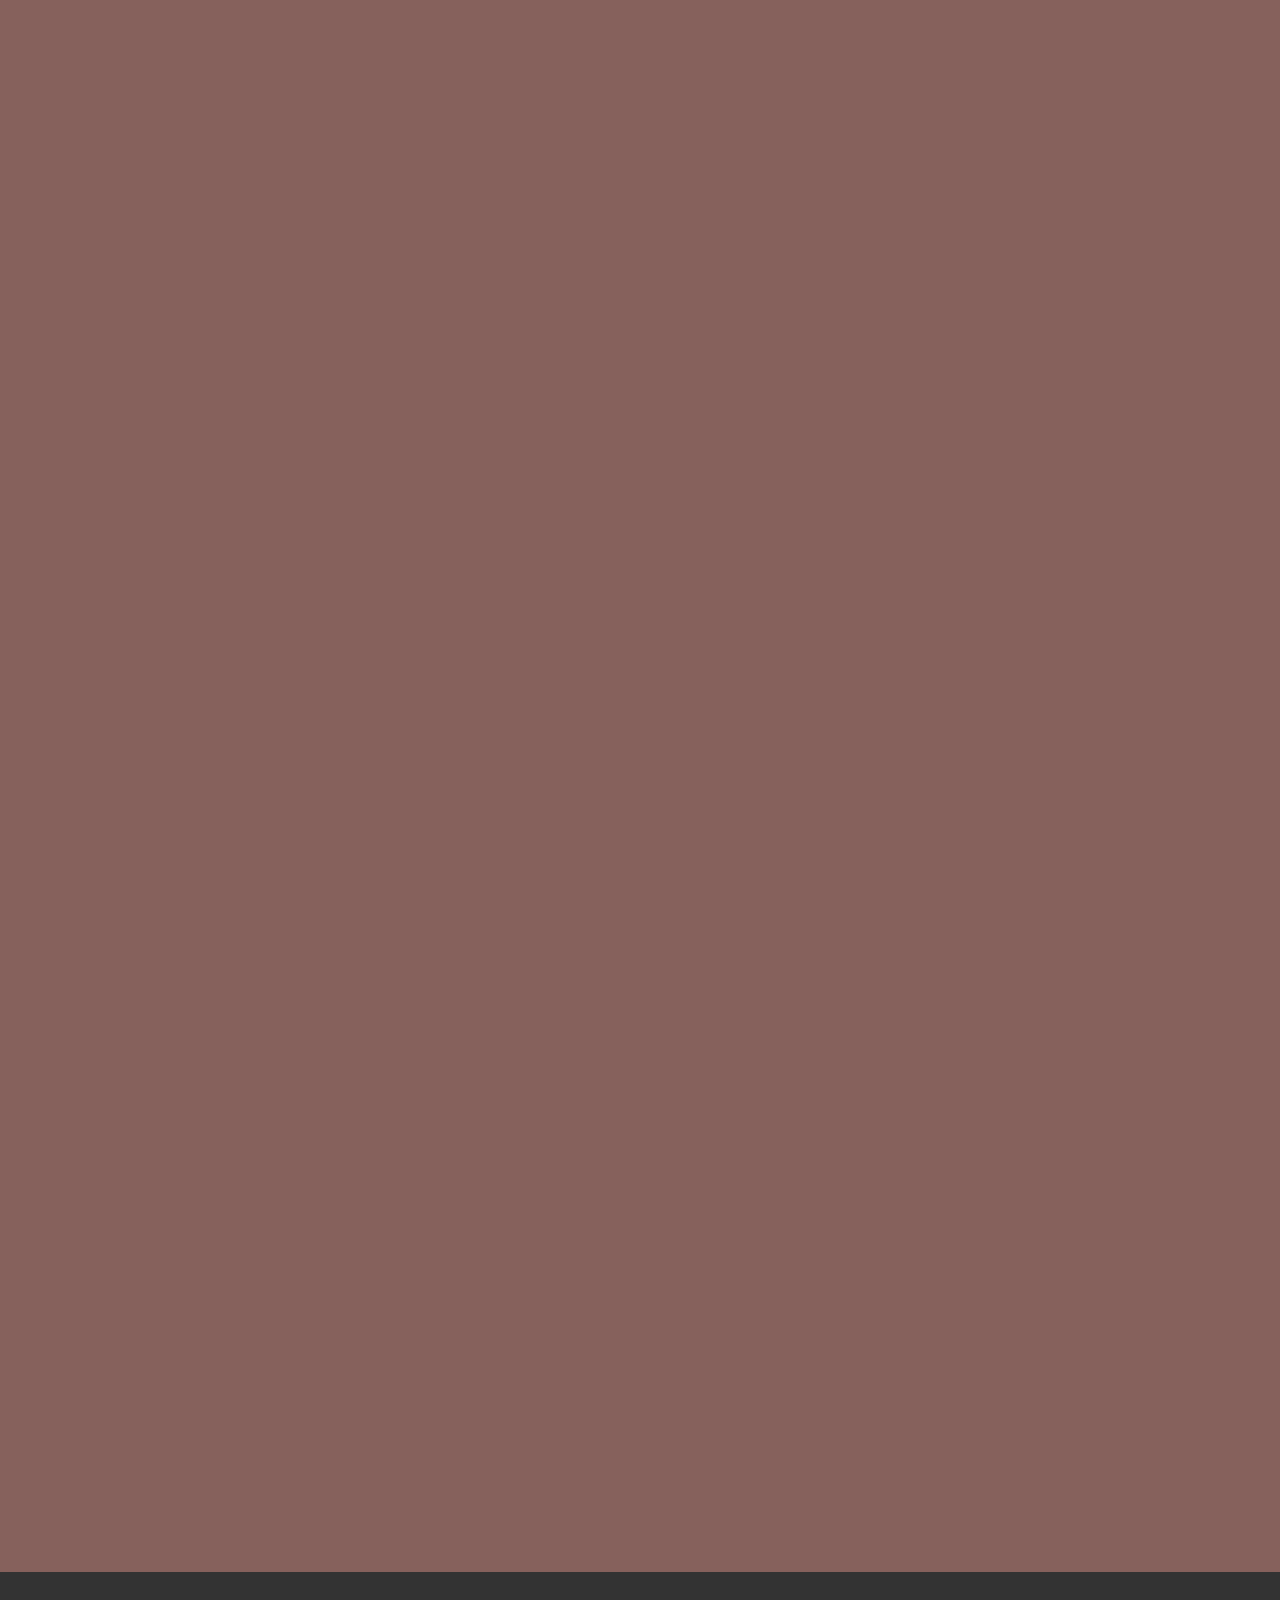
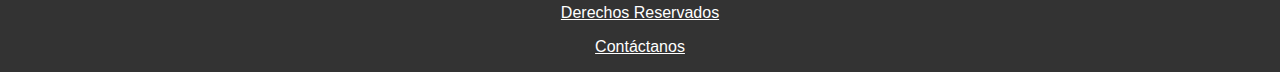
<file: compras/compra_luces.html>
<!DOCTYPE html>
<html lang="es">
    <head>
        <meta charset="UTF-8">
        <meta name="viewport" content="width=device-width, initial-scale=1.0">
        <link rel="stylesheet" href="https://stackpath.bootstrapcdn.com/bootstrap/4.5.2/css/bootstrap.min.css"
            integrity="sha384-B4gt1jrGC7Jh4AgTPSdUtOBvfO8sh+Wy2F8YcbtwI8kCKvslF0CvqE9t7ByJQOp6" crossorigin="anonymous">
        <link rel="stylesheet" href="../styles.css">
        <link rel="stylesheet" href="https://cdn.jsdelivr.net/npm/aos@2.3.4/dist/aos.css" />
        <title>Tienda Online</title>
    </head>
    
    <body>
    
        <header class="bg-dark text-white p-2">
            <div class="logo">
                <a href="../carrito.html">
                    <img src="../imagenes/Principal/Carrito.jpeg" alt="Carrito de Compras" style="width: 30px;">
                </a>
            </div>
            <div class="header-content">
                <div class="dropdown">
                    <button class="dropbtn">Compras</button>
                    <div class="dropdown-content" id="dropdown-compras" style="display: none;">
                        <a href="compra_packs.html">Packs</a>
                        <a href="compra_luces.html">Luces</a>
                        <a href="compra_camaras.html">Cámaras</a>
                        <a href="compra_sensores.html">Sensores</a>
                    </div>
                </div>
                <a href="../nosotros.html" class="header-button">Sobre Nosotros</a>
                <a href="../index.html" class="header-button">Inicio</a>
            </div>
            <div class="user-profile">
                <img src="../imagenes/Principal/usuario.png" alt="Usuario" style="width: 30px;">
                <div class="user-dropdown-content" style="display: none;" >
                    <a href="../iniciar_sesion.html">Iniciar Sesión</a>
                    <a href="../registrarse.html">Registrarse</a>
                </div>
            </div>
        </header>
    
    <main>
        <nav class="sidebar">
            <div class="radio-buttons">
                <label>
                    <input type="radio" name="ordenar" value="precio" checked>
                    Ordenar por Precio
                </label>
                <label>
                    <input type="radio" name="ordenar" value="menor50k">
                    Menores a $50.000
                </label>
                <label>
                    <input type="radio" name="ordenar" value="menor100k">
                    Menores a $100.000
                </label>
                <label>
                    <input type="radio" name="ordenar"> Inteligente
                </label>
                <label>
                    <input type="radio" name="ordenar"> Bajo Consumo
                </label>
                <label>
                    <input type="radio" name="ordenar"> Control de Luces
                </label>
            </div>
        </nav>

        <section class="product" data-aos="zoom-in">
            <div class="product-image">
                <img src="../imagenes/Luces/1.jpg" alt="Producto 1">
            </div>
            <div class="product-details">
                <h3>Lampara minimalista</h3>
                <div class="rating">
                    <span class="star">&#9733;</span>
                    <span class="star">&#9733;</span>
                    <span class="star">&#9733;</span>
                    <span class="star">&#9733;</span>
                    <span class="star">&#9734;</span>
                </div>
                <p>Precio: $50.00</p>
            </div>
        </section>

        <section class="product" data-aos="zoom-in">
            <div class="product-image">
                <img src="../imagenes/Luces/2.jpg" alt="Producto 2">
            </div>
            <div class="product-details">
                <h3>Lampara minimalista de techo</h3>
                <div class="rating">
                    <span class="star">&#9733;</span>
                    <span class="star">&#9733;</span>
                    <span class="star">&#9733;</span>
                    <span class="star">&#9733;</span>
                    <span class="star">&#9733;</span>
                </div>
                <p>Precio: $80.00</p>
            </div>
        </section>

        
        <section class="product" data-aos="zoom-in">
            <div class="product-image">
                <img src="../imagenes/Luces/3.jpg" alt="Producto 1">
            </div>
            <div class="product-details">
                <h3>Barra de lamparas minimalista de techo</h3>
                <div class="rating">
                    <span class="star">&#9733;</span>
                    <span class="star">&#9733;</span>
                    <span class="star">&#9733;</span>
                    <span class="star">&#9733;</span>
                    <span class="star">&#9734;</span>
                </div>
                <p>Precio: $50.00</p>
            </div>
        </section>

        <section class="product" data-aos="zoom-in">
            <div class="product-image">
                <img src="../imagenes/Luces/4.jpg" alt="Producto 2">
            </div>
            <div class="product-details">
                <h3>Lampara rgb via wifi</h3>
                <div class="rating">
                    <span class="star">&#9733;</span>
                    <span class="star">&#9733;</span>
                    <span class="star">&#9733;</span>
                    <span class="star">&#9733;</span>
                    <span class="star">&#9733;</span>
                </div>
                <p>Precio: $80.00</p>
            </div>
        </section>
        
        
        <section class="product" data-aos="zoom-in">
            <div class="product-image">
                <img src="../imagenes/Luces/5.jpg" alt="Producto 1">
            </div>
            <div class="product-details">
                <h3>Lampara de techo con control rgb: colores combinables</h3>
                <div class="rating">
                    <span class="star">&#9733;</span>
                    <span class="star">&#9733;</span>
                    <span class="star">&#9733;</span>
                    <span class="star">&#9733;</span>
                    <span class="star">&#9734;</span>
                </div>
                <p>Precio: $50.00</p>
            </div>
        </section>

        <section class="product" data-aos="zoom-in">
            <div class="product-image">
                <img src="../imagenes/Luces/6.jpg" alt="Producto 2">
            </div>
            <div class="product-details">
                <h3>Tira led rgb con control</h3>
                <div class="rating">
                    <span class="star">&#9733;</span>
                    <span class="star">&#9733;</span>
                    <span class="star">&#9733;</span>
                    <span class="star">&#9733;</span>
                    <span class="star">&#9733;</span>
                </div>
                <p>Precio: $80.00</p>
            </div>
        </section>

        
        <section class="product" data-aos="zoom-in">
            <div class="product-image">
                <img src="../imagenes/Luces/7.jpg" alt="Producto 1">
            </div>
            <div class="product-details">
                <h3>Paneles led de alta luminosidad</h3>
                <div class="rating">
                    <span class="star">&#9733;</span>
                    <span class="star">&#9733;</span>
                    <span class="star">&#9733;</span>
                    <span class="star">&#9733;</span>
                    <span class="star">&#9734;</span>
                </div>
                <p>Precio: $50.00</p>
            </div>
        </section>

        <section class="product" data-aos="zoom-in">
            <div class="product-image">
                <img src="../imagenes/Luces/8.jpg" alt="Producto 2">
            </div>
            <div class="product-details">
                <h3>Lampara bluetooth rgb con sonido </h3>
                <div class="rating">
                    <span class="star">&#9733;</span>
                    <span class="star">&#9733;</span>
                    <span class="star">&#9733;</span>
                    <span class="star">&#9733;</span>
                    <span class="star">&#9733;</span>
                </div>
                <p>Precio: $80.00</p>
            </div>
        </section>

        
        <section class="product" data-aos="zoom-in">
            <div class="product-image">
                <img src="../imagenes/Luces/9.jpg" alt="Producto 1">
            </div>
            <div class="product-details">
                <h3>Lampara humificadora</h3>
                <div class="rating">
                    <span class="star">&#9733;</span>
                    <span class="star">&#9733;</span>
                    <span class="star">&#9733;</span>
                    <span class="star">&#9733;</span>
                    <span class="star">&#9734;</span>
                </div>
                <p>Precio: $50.00</p>
            </div>
        </section>

        <section class="product" data-aos="zoom-in">
            <div class="product-image">
                <img src="../imagenes/Luces/10.jpg" alt="Producto 2">
            </div>
            <div class="product-details">
                <h3>Lampara humificadora, con liquidos interiores de forma de conejito</h3>
                <div class="rating">
                    <span class="star">&#9733;</span>
                    <span class="star">&#9733;</span>
                    <span class="star">&#9733;</span>
                    <span class="star">&#9733;</span>
                    <span class="star">&#9733;</span>
                </div>
                <p>Precio: $80.00</p>
            </div>
        </section>

    </main>

    <footer>
        <p class="reserved">Derechos Reservados</p>
        <a href="../nosotros.html" class="contact-btn">Contáctanos</a>
    </footer>
    
    <script src="https://cdn.jsdelivr.net/npm/aos@2.3.4/dist/aos.js"></script>
    <script src="../controldesplegables.js"></script>

</body>
</html>
</file>
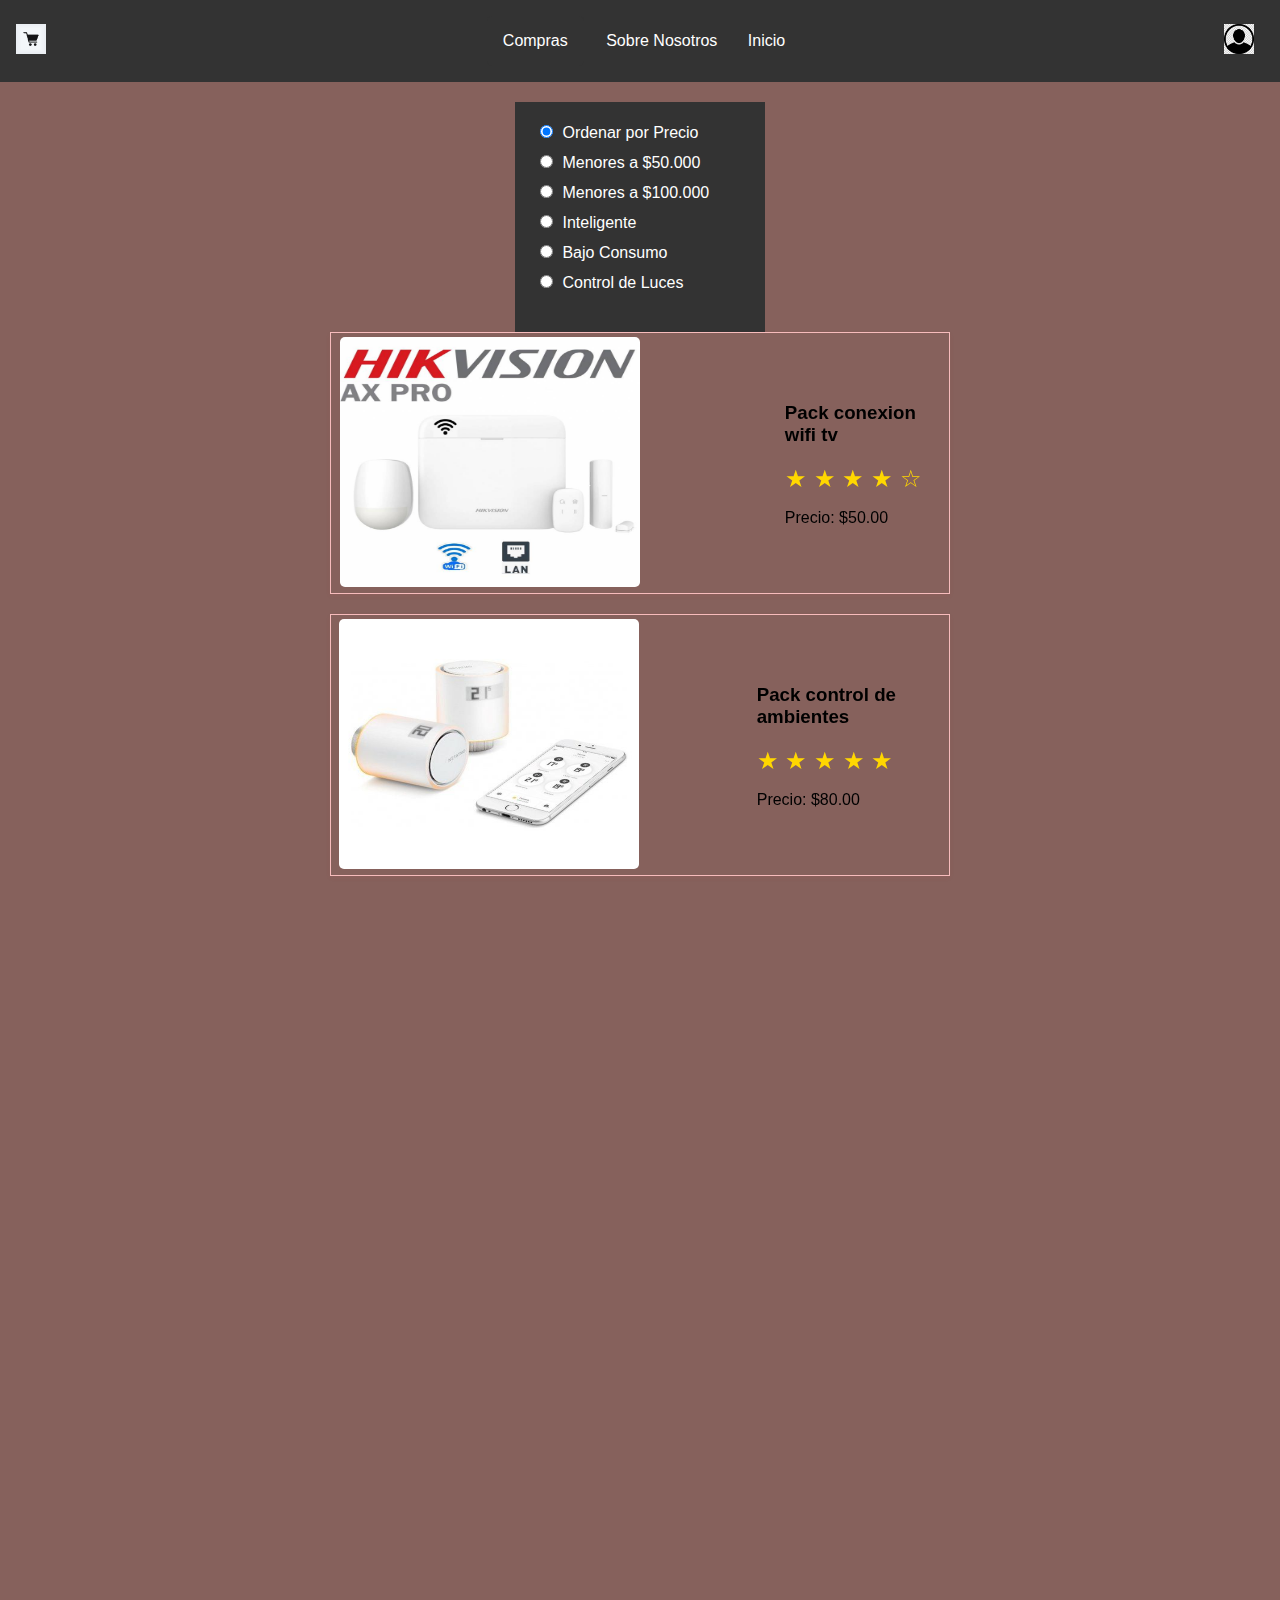
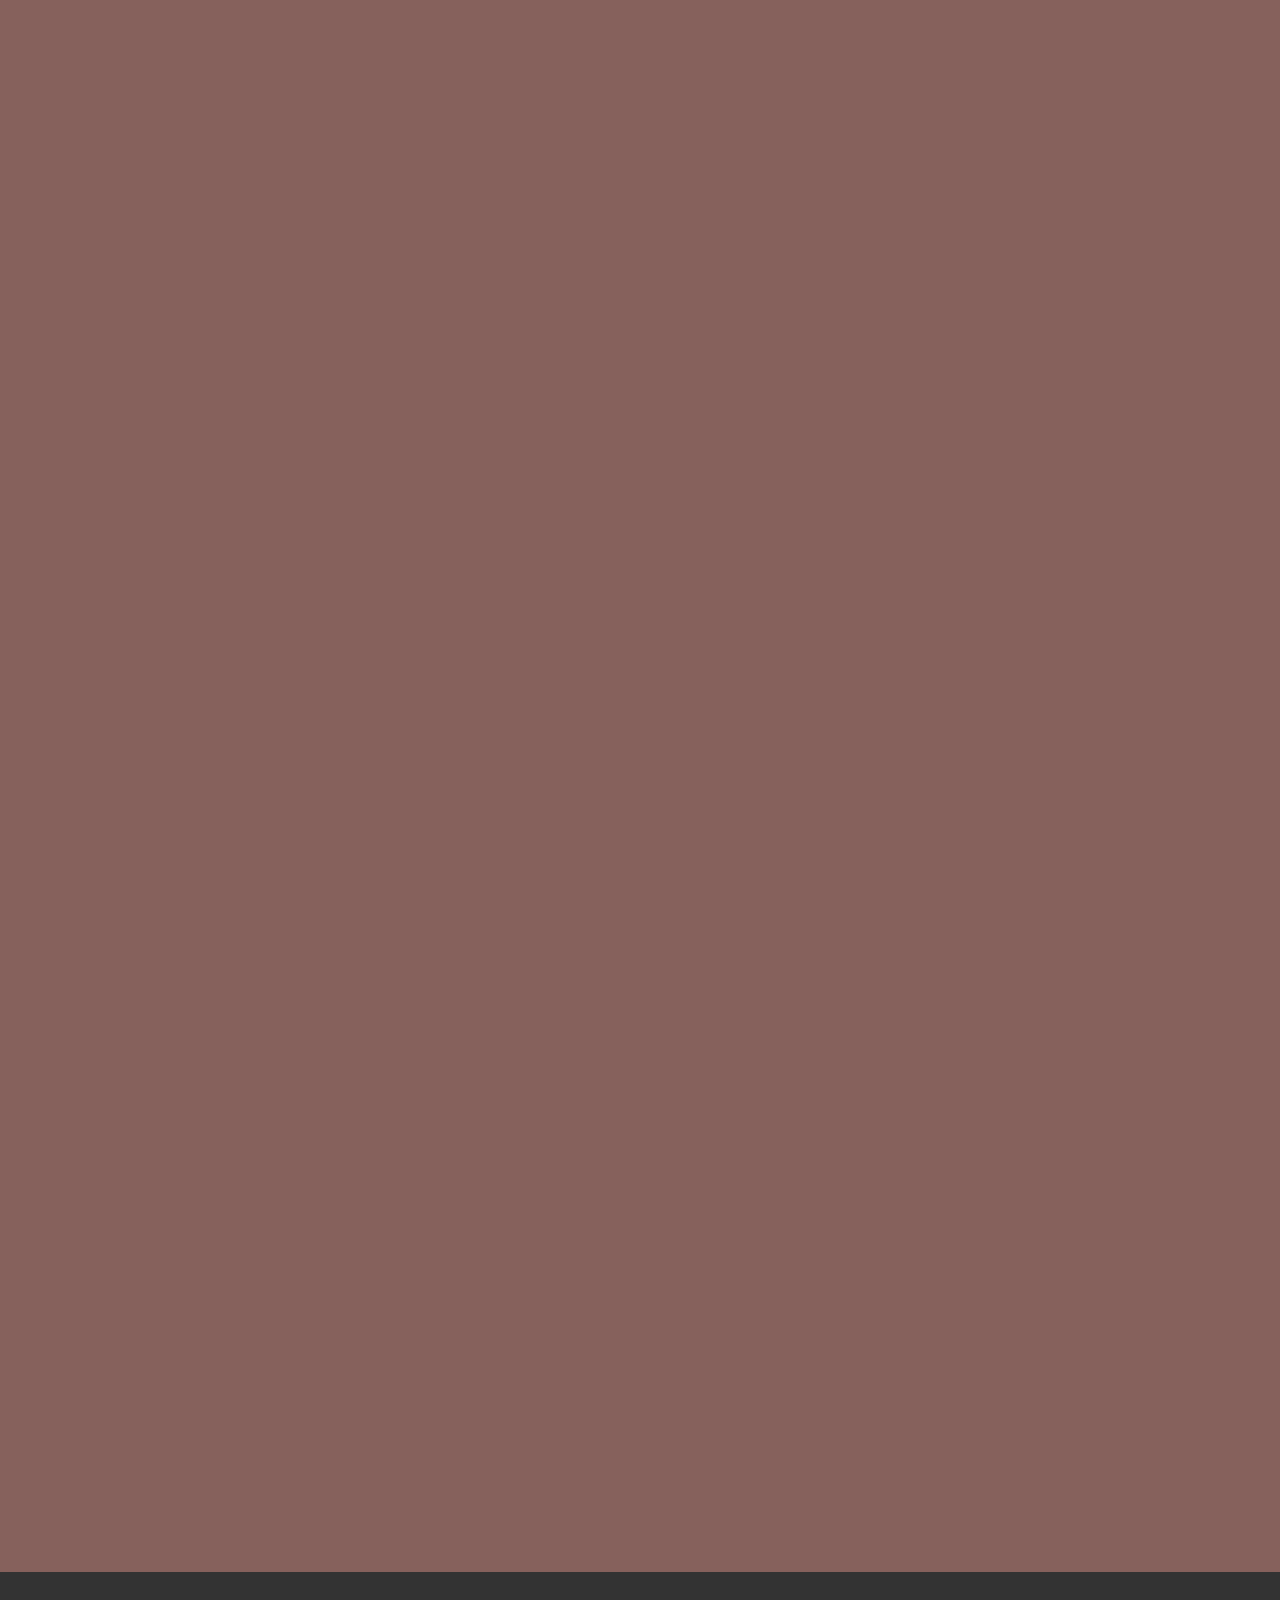
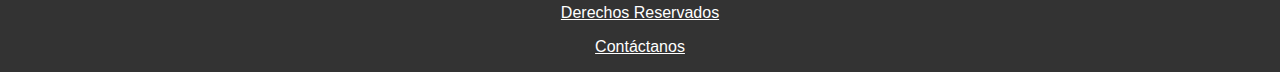
<file: compras/compra_packs.html>
<!DOCTYPE html>
<html lang="es">
    <head>
        <meta charset="UTF-8">
        <meta name="viewport" content="width=device-width, initial-scale=1.0">
        <link rel="stylesheet" href="https://stackpath.bootstrapcdn.com/bootstrap/4.5.2/css/bootstrap.min.css"
            integrity="sha384-B4gt1jrGC7Jh4AgTPSdUtOBvfO8sh+Wy2F8YcbtwI8kCKvslF0CvqE9t7ByJQOp6" crossorigin="anonymous">
        <link rel="stylesheet" href="../styles.css">
        <link rel="stylesheet" href="https://cdn.jsdelivr.net/npm/aos@2.3.4/dist/aos.css" />
        <title>Tienda Online</title>
    </head>
    
    <body>
    
        <header class="bg-dark text-white p-2">
            <div class="logo">
                <a href="../carrito.html">
                    <img src="../imagenes/Principal/Carrito.jpeg" alt="Carrito de Compras" style="width: 30px;">
                </a>
            </div>
            <div class="header-content">
                <div class="dropdown">
                    <button class="dropbtn">Compras</button>
                    <div class="dropdown-content" id="dropdown-compras" style="display: none;">
                        <a href="compra_packs.html">Packs</a>
                        <a href="compra_luces.html">Luces</a>
                        <a href="compra_camaras.html">Cámaras</a>
                        <a href="compra_sensores.html">Sensores</a>
                    </div>
                </div>
                <a href="../nosotros.html" class="header-button">Sobre Nosotros</a>
                <a href="../index.html" class="header-button">Inicio</a>
            </div>
            <div class="user-profile">
                <img src="../imagenes/Principal/usuario.png" alt="Usuario" style="width: 30px;">
                <div class="user-dropdown-content" style="display: none;" >
                    <a href="../iniciar_sesion.html">Iniciar Sesión</a>
                    <a href="../registrarse.html">Registrarse</a>
                </div>
            </div>
        </header>
    
    <main>
        <nav class="sidebar">
            <div class="radio-buttons">
                <label>
                    <input type="radio" name="ordenar" value="precio" checked>
                    Ordenar por Precio
                </label>
                <label>
                    <input type="radio" name="ordenar" value="menor50k">
                    Menores a $50.000
                </label>
                <label>
                    <input type="radio" name="ordenar" value="menor100k">
                    Menores a $100.000
                </label>
                <label>
                    <input type="radio" name="ordenar"> Inteligente
                </label>
                <label>
                    <input type="radio" name="ordenar"> Bajo Consumo
                </label>
                <label>
                    <input type="radio" name="ordenar"> Control de Luces
                </label>
            </div>
        </nav>

        <section class="product" data-aos="zoom-in">
            <div class="product-image">
                <img src= "../imagenes/packs/1.jpg" alt="Producto 1">
            </div>
            <div class="product-details">
                <h3>Pack conexion wifi tv</h3>
                <div class="rating">
                    <span class="star">&#9733;</span>
                    <span class="star">&#9733;</span>
                    <span class="star">&#9733;</span>
                    <span class="star">&#9733;</span>
                    <span class="star">&#9734;</span>
                </div>
                <p>Precio: $50.00</p>
            </div>
        </section>

        <section class="product" data-aos="zoom-in">
            <div class="product-image">
                <img src="../imagenes/packs/2.jpg" alt="Producto 2">
            </div>
            <div class="product-details">
                <h3>Pack control de ambientes</h3>
                <div class="rating">
                    <span class="star">&#9733;</span>
                    <span class="star">&#9733;</span>
                    <span class="star">&#9733;</span>
                    <span class="star">&#9733;</span>
                    <span class="star">&#9733;</span>
                </div>
                <p>Precio: $80.00</p>
            </div>
        </section>

        
        <section class="product" data-aos="zoom-in">
            <div class="product-image">
                <img src="../imagenes/packs/3.jpeg" alt="Producto 3">
            </div>
            <div class="product-details">
                <h3>Kit de luces</h3>
                <div class="rating">
                    <span class="star">&#9733;</span>
                    <span class="star">&#9733;</span>
                    <span class="star">&#9733;</span>
                    <span class="star">&#9733;</span>
                    <span class="star">&#9734;</span>
                </div>
                <p>Precio: $50.00</p>
            </div>
        </section>

        <section class="product" data-aos="zoom-in">
            <div class="product-image">
                <img src="../imagenes/packs/4.jpeg" alt="Producto 2">
            </div>
            <div class="product-details">
                <h3>Pack cerradura electronica</h3>
                <div class="rating">
                    <span class="star">&#9733;</span>
                    <span class="star">&#9733;</span>
                    <span class="star">&#9733;</span>
                    <span class="star">&#9733;</span>
                    <span class="star">&#9733;</span>
                </div>
                <p>Precio: $80.00</p>
            </div>
        </section>
        
        
        <section class="product" data-aos="zoom-in">
            <div class="product-image">
                <img src="../imagenes/packs/5.jpg" alt="Producto 1">
            </div>
            <div class="product-details">
                <h3>Pack camaras</h3>
                <div class="rating">
                    <span class="star">&#9733;</span>
                    <span class="star">&#9733;</span>
                    <span class="star">&#9733;</span>
                    <span class="star">&#9733;</span>
                    <span class="star">&#9734;</span>
                </div>
                <p>Precio: $50.00</p>
            </div>
        </section>

        <section class="product" data-aos="zoom-in">
            <div class="product-image">
                <img src="../imagenes/packs/6.jpg" alt="Producto 2">
            </div>
            <div class="product-details">
                <h3>Pack echodot + alexa</h3>
                <div class="rating">
                    <span class="star">&#9733;</span>
                    <span class="star">&#9733;</span>
                    <span class="star">&#9733;</span>
                    <span class="star">&#9733;</span>
                    <span class="star">&#9733;</span>
                </div>
                <p>Precio: $80.00</p>
            </div>
        </section>

        
        <section class="product" data-aos="zoom-in">
            <div class="product-image">
                <img src="../imagenes/packs/7.jpeg" alt="Producto 1">
            </div>
            <div class="product-details">
                <h3>Kit de luces rgb control bluetooth</h3>
                <div class="rating">
                    <span class="star">&#9733;</span>
                    <span class="star">&#9733;</span>
                    <span class="star">&#9733;</span>
                    <span class="star">&#9733;</span>
                    <span class="star">&#9734;</span>
                </div>
                <p>Precio: $50.00</p>
            </div>
        </section>

        <section class="product" data-aos="zoom-in">
            <div class="product-image">
                <img src="../imagenes/packs/8.jpg" alt="Producto 2">
            </div>
            <div class="product-details">
                <h3>Kit sensores ultrasonido</h3>
                <div class="rating">
                    <span class="star">&#9733;</span>
                    <span class="star">&#9733;</span>
                    <span class="star">&#9733;</span>
                    <span class="star">&#9733;</span>
                    <span class="star">&#9733;</span>
                </div>
                <p>Precio: $80.00</p>
            </div>
        </section>

        
        <section class="product" data-aos="zoom-in">
            <div class="product-image">
                <img src="../imagenes/packs/9.jpg" alt="Producto 1">
            </div>
            <div class="product-details">
                <h3>Aspiradora Inteligente</h3>
                <div class="rating">
                    <span class="star">&#9733;</span>
                    <span class="star">&#9733;</span>
                    <span class="star">&#9733;</span>
                    <span class="star">&#9733;</span>
                    <span class="star">&#9734;</span>
                </div>
                <p>Precio: $50.00</p>
            </div>
        </section>

        <section class="product" data-aos="zoom-in">
            <div class="product-image">
                <img src="../imagenes/packs/10.jpg" alt="Producto 2">
            </div>
            <div class="product-details">
                <h3>Kit camaras</h3>
                <div class="rating">
                    <span class="star">&#9733;</span>
                    <span class="star">&#9733;</span>
                    <span class="star">&#9733;</span>
                    <span class="star">&#9733;</span>
                    <span class="star">&#9733;</span>
                </div>
                <p>Precio: $80.00</p>
            </div>
        </section>
    </main>

    <footer>
        <p class="reserved">Derechos Reservados</p>
        <a href="../nosotros.html" class="contact-btn">Contáctanos</a>
    </footer>
    
    <script src="https://cdn.jsdelivr.net/npm/aos@2.3.4/dist/aos.js"></script>
    <script src="../controldesplegables.js"></script>

</body>
</html>
</file>
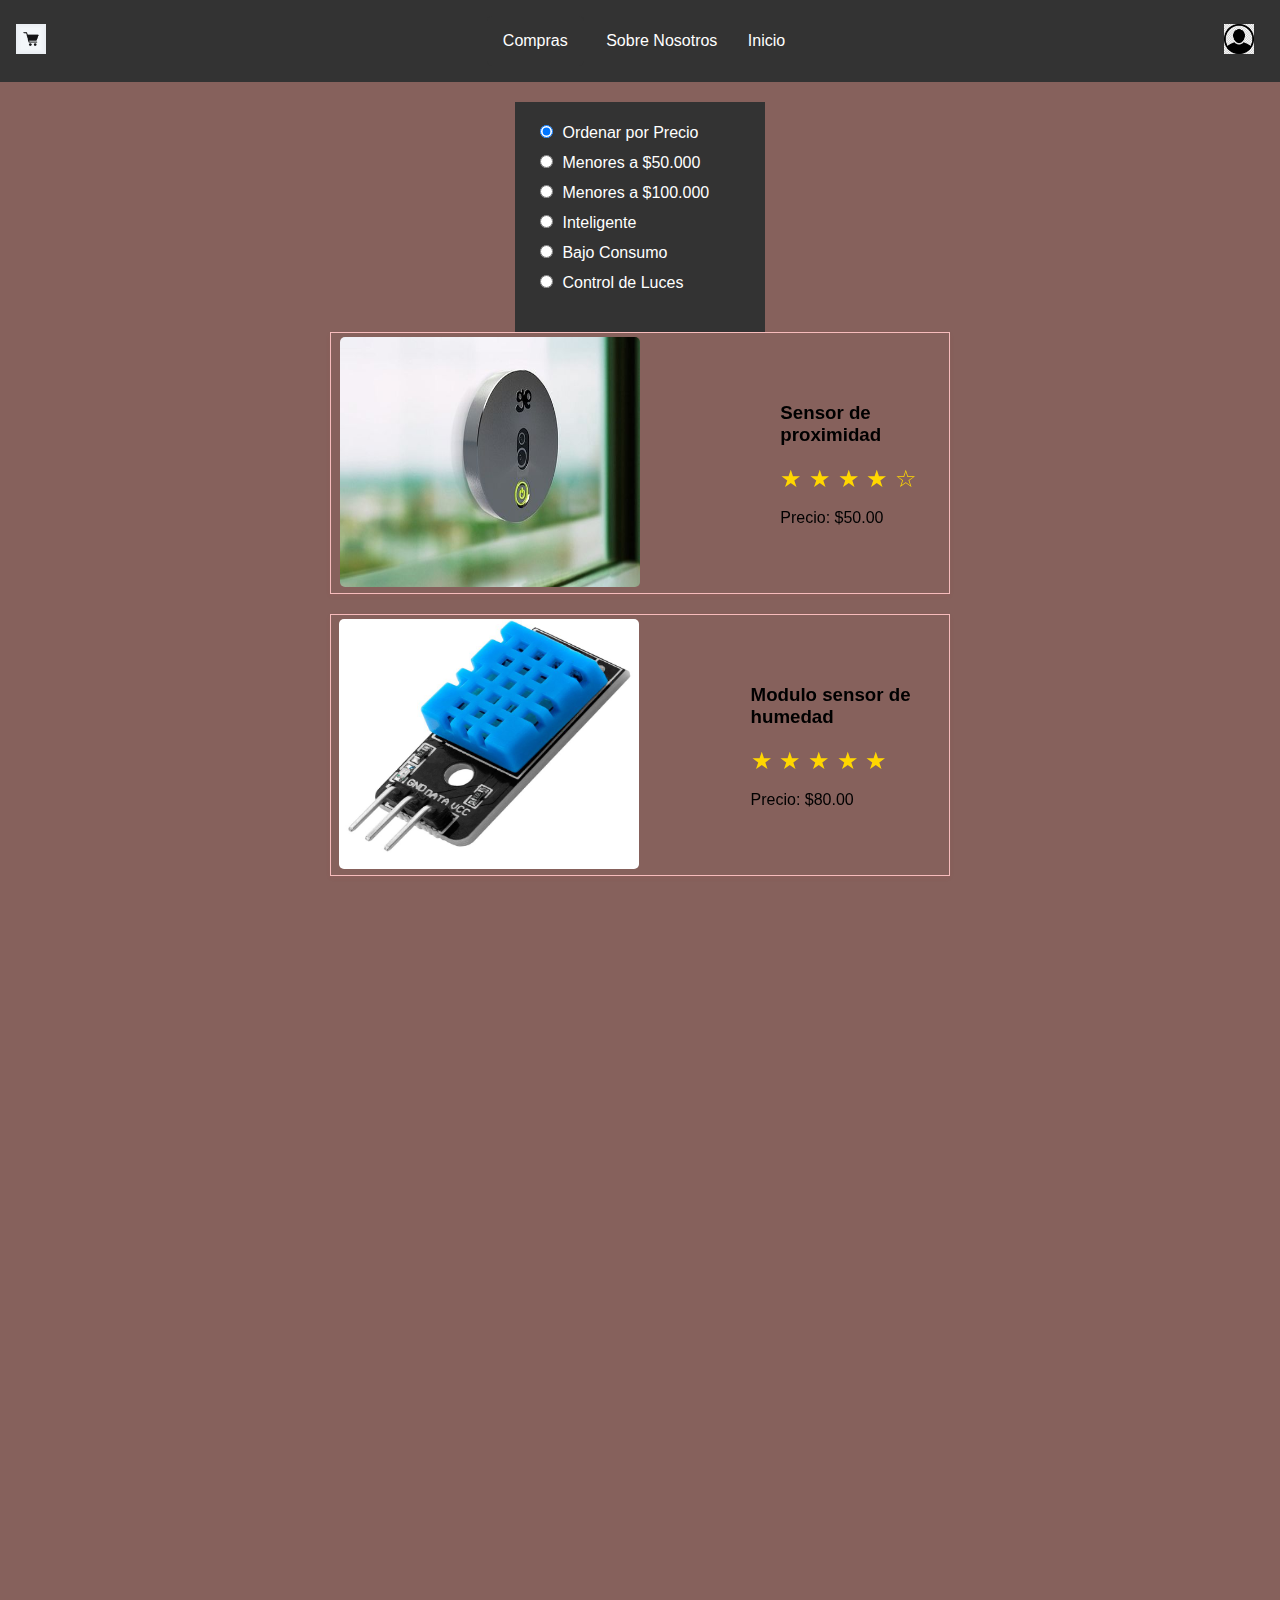
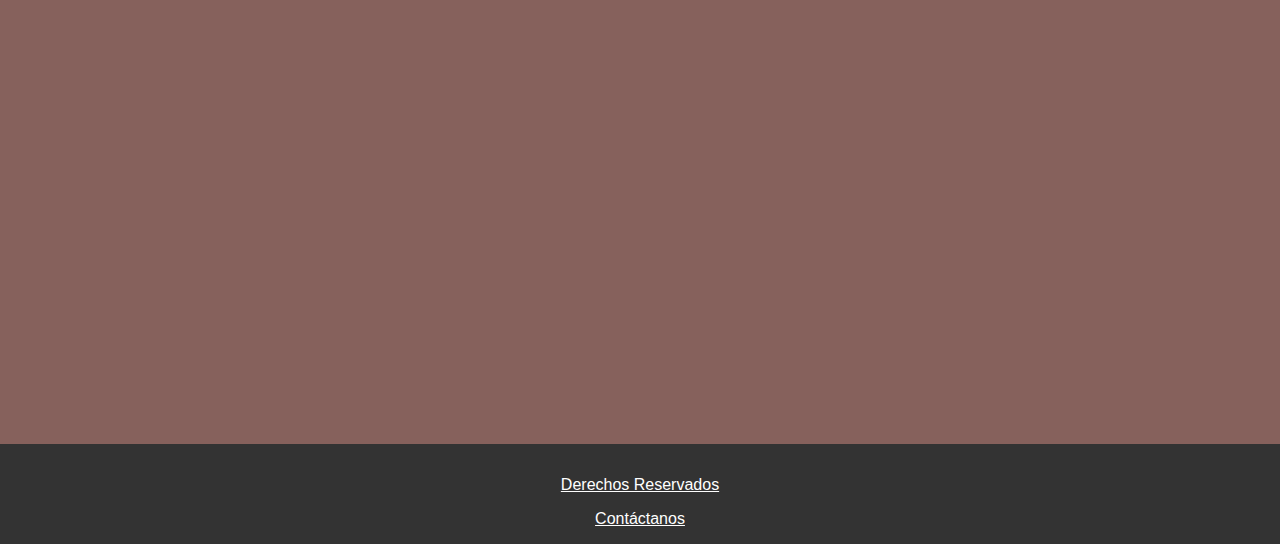
<file: compras/compra_sensores.html>
<!DOCTYPE html>
<html lang="es">
    <head>
        <meta charset="UTF-8">
        <meta name="viewport" content="width=device-width, initial-scale=1.0">
        <link rel="stylesheet" href="https://stackpath.bootstrapcdn.com/bootstrap/4.5.2/css/bootstrap.min.css"
            integrity="sha384-B4gt1jrGC7Jh4AgTPSdUtOBvfO8sh+Wy2F8YcbtwI8kCKvslF0CvqE9t7ByJQOp6" crossorigin="anonymous">
        <link rel="stylesheet" href="../styles.css">
        <link rel="stylesheet" href="https://cdn.jsdelivr.net/npm/aos@2.3.4/dist/aos.css" />
        <title>Tienda Online</title>
    </head>
    
    
    <body>
    
       
        <header class="bg-dark text-white p-2">
            <div class="logo">
                <a href="../carrito.html">
                    <img src="../imagenes/Principal/Carrito.jpeg" alt="Carrito de Compras" style="width: 30px;">
                </a>
            </div>
            <div class="header-content">
                <div class="dropdown">
                    <button class="dropbtn">Compras</button>
                    <div class="dropdown-content" id="dropdown-compras" style="display: none;">
                        <a href="compra_packs.html">Packs</a>
                        <a href="compra_luces.html">Luces</a>
                        <a href="compra_camaras.html">Cámaras</a>
                        <a href="compra_sensores.html">Sensores</a>
                    </div>
                </div>
                <a href="../nosotros.html" class="header-button">Sobre Nosotros</a>
                <a href="../index.html" class="header-button">Inicio</a>
            </div>
            <div class="user-profile">
                <img src="../imagenes/Principal/usuario.png" alt="Usuario" style="width: 30px;">
                <div class="user-dropdown-content" style="display: none;" >
                    <a href="../iniciar_sesion.html">Iniciar Sesión</a>
                    <a href="../registrarse.html">Registrarse</a>
                </div>
            </div>
        </header>

    <main>
        <nav class="sidebar">
            <div class="radio-buttons">
                <label>
                    <input type="radio" name="ordenar" value="precio" checked>
                    Ordenar por Precio
                </label>
                <label>
                    <input type="radio" name="ordenar" value="menor50k">
                    Menores a $50.000
                </label>
                <label>
                    <input type="radio" name="ordenar" value="menor100k">
                    Menores a $100.000
                </label>
                <label>
                    <input type="radio" name="ordenar"> Inteligente
                </label>
                <label>
                    <input type="radio" name="ordenar"> Bajo Consumo
                </label>
                <label>
                    <input type="radio" name="ordenar"> Control de Luces
                </label>
            </div>
        </nav>

        <section class="product" data-aos="zoom-in">
            <div class="product-image">
                <img src="../imagenes/Sensores/1.jpg" alt="Producto 1">
            </div>
            <div class="product-details">
                <h3>Sensor de proximidad</h3>
                <div class="rating">
                    <span class="star">&#9733;</span>
                    <span class="star">&#9733;</span>
                    <span class="star">&#9733;</span>
                    <span class="star">&#9733;</span>
                    <span class="star">&#9734;</span>
                </div>
                <p>Precio: $50.00</p>
            </div>
        </section>

        <section class="product" data-aos="zoom-in">
            <div class="product-image">
                <img src="../imagenes/Sensores/2.jpg" alt="Producto 2">
            </div>
            <div class="product-details">
                <h3>Modulo sensor de humedad</h3>
                <div class="rating">
                    <span class="star">&#9733;</span>
                    <span class="star">&#9733;</span>
                    <span class="star">&#9733;</span>
                    <span class="star">&#9733;</span>
                    <span class="star">&#9733;</span>
                </div>
                <p>Precio: $80.00</p>
            </div>
        </section>

        
        <section class="product" data-aos="zoom-in">
            <div class="product-image">
                <img src="../imagenes/Sensores/3.jpg" alt="Producto 1">
            </div>
            <div class="product-details">
                <h3>Sensor de CO2</h3>
                <div class="rating">
                    <span class="star">&#9733;</span>
                    <span class="star">&#9733;</span>
                    <span class="star">&#9733;</span>
                    <span class="star">&#9733;</span>
                    <span class="star">&#9734;</span>
                </div>
                <p>Precio: $50.00</p>
            </div>
        </section>

        <section class="product" data-aos="zoom-in">
            <div class="product-image">
                <img src="../imagenes/Sensores/4.jpg" alt="Producto 2">
            </div>
            <div class="product-details">
                <h3>Modulo snesor de movimiento</h3>
                <div class="rating">
                    <span class="star">&#9733;</span>
                    <span class="star">&#9733;</span>
                    <span class="star">&#9733;</span>
                    <span class="star">&#9733;</span>
                    <span class="star">&#9733;</span>
                </div>
                <p>Precio: $80.00</p>
            </div>
        </section>
        
        <section class="product" data-aos="zoom-in">
            <div class="product-image">
                <img src="../imagenes/Sensores/5.jpg" alt="Producto 1">
            </div>
            <div class="product-details">
                <h3>Modulo sensor de proximidad laser</h3>
                <div class="rating">
                    <span class="star">&#9733;</span>
                    <span class="star">&#9733;</span>
                    <span class="star">&#9733;</span>
                    <span class="star">&#9733;</span>
                    <span class="star">&#9734;</span>
                </div>
                <p>Precio: $50.00</p>
            </div>
        </section>

        <section class="product" data-aos="zoom-in">
            <div class="product-image">
                <img src="../imagenes/Sensores/6.jpg" alt="Producto 2">
            </div>
            <div class="product-details">
                <h3>Pack modulos de control de ambiente</h3>
                <div class="rating">
                    <span class="star">&#9733;</span>
                    <span class="star">&#9733;</span>
                    <span class="star">&#9733;</span>
                    <span class="star">&#9733;</span>
                    <span class="star">&#9733;</span>
                </div>
                <p>Precio: $80.00</p>
            </div>
        </section>
    </main>

    <footer>
        <p class="reserved">Derechos Reservados</p>
        <a href="../nosotros.html" class="contact-btn">Contáctanos</a>
    </footer>
    
    <script src="https://cdn.jsdelivr.net/npm/aos@2.3.4/dist/aos.js"></script>
    <script src="../controldesplegables.js"></script>

</body>
</html>
</file>
<file: styles.css>
:root {
    --primary-color: #333;
    --secondary-color: #fff;
    --dropdown-max-height: 200px;
  }

  body {
    font-family: Arial, sans-serif;
    margin: 0;
    padding: 0;
    background-color: #f4f4f4;
    animation: fadeInPage 1s ease-in-out;
    display: flex;
    flex-direction: column;
    min-height: 100vh;
    background-color: #86615C;
  }
  
 header {
    background-color: var(--primary-color);
    color: var(--secondary-color);
    padding: 1em;
    display: flex;
    justify-content: space-between;
    align-items: center;
  }

  .header-button {
    margin-left: 10px;
    background-color: var(--primary-color);
    color: var(--secondary-color);
    padding: 0.5em;
    text-decoration: none;
  }

  .dropdown,
  .header-button {
    display: inline-block; /* Hace que los elementos "Compras" y "Sobre Nosotros" estén en línea */
    margin-left: 10px; /* Agrega un poco de espacio entre los elementos */
  }

  
  .logo img:hover,
  .user-profile img:hover {
    transform: scale(1.4);
  }
  
  section.product-panel {
    display: flex;
    flex-wrap: wrap;
  }
  
  .product-panel {
    transition: height 0.3s ease; 
  }

  section.product-panel .row {
    width: 100%;
    display: flex;
  }
  
  section.product-panel .row .col-md-6 {
    width: 50%;
    box-sizing: border-box;
    padding: 2 10px; /* Agregar un poco de espacio entre los productos */
  }
  
  .dropdown-wrapper {
    float: left;
    margin-left: 10px;
  }
  
  .dropdown {
    margin-right: auto; /* Mueve el contenedor de la categoría hacia la izquierda */
}

  .dropbtn {
    background-color: var(--primary-color);
    color: var(--secondary-color);
    padding: 1em;
    border: none;
    cursor: pointer;
    font-size: 1em; 
    border-radius: 5px; 
    transition: all 0.3s ease-in-out; 
  }

  .dropbtn:hover {
    background-color: #666; 
  }
  
  .dropdown-content {
    max-height: 0;
    transition: max-height 0.2s ease-out;
    position: absolute;
    z-index: 1;
    width: 160px;
    background-color: #f9f9f9a6;
  }
  
  .dropdown-content a {
    color: #8a90e1;
    padding: 12px 16px;
    display: block;
    text-decoration: none;
    background-color: var(--primary-color);
  }
  
  .dropdown-content a:hover {
    background-color: #f1d0d0;
  }
  
  .dropdown-wrapper:hover .dropdown-content,
  .user-dropdown:hover .user-dropdown-content,
  .category-dropdown-wrapper:hover .category-dropdown {
    max-height: 200px;
    overflow: visible;
  }

  .user-profile img {
    width: 30px;
    height: 30px;
    cursor: pointer;
    margin-right: 10px;
  }
  
  .user-dropdown {
    float: right;
  }

  .user-dropdown-content {
    max-height: 0;
    transition: max-height 0.2s ease-out;
    position: absolute;
    z-index: 1;
    width: 160px;
    background-color: #952020;
  }
  
  .user-dropdown-content a {
    color: #ff9c9c;
    padding: 12px 16px;
    display: block;
    text-decoration: none;
    background-color: var(--primary-color);
  }
  
  .user-dropdown-content a:hover {
    background-color: #ddd;
  }
  
  .user-dropdown:hover .user-dropdown-content {
    max-height: var(--dropdown-max-height);
  }
  
  .user-dropdown-content {
  
    right: 0; 
  }

  .user-dropdown-content.left {
    right: auto;
    left: 0; 
  }

  .category-dropdown-wrapper {
    margin-bottom: 20px;
  }
  
  .category-dropdown {
    max-height: 0;
    transition: max-height 0.2s ease-out;
    position: absolute;
    z-index: 1;
    width: 160px;
    background-color: #f9f9f9;
  }
  
  .category-dropdown a {
    color: var(--primary-color);
    padding: 12px 16px;
    display: block;
    text-decoration: none;
  }
  
  .category-dropdown a:hover {
    background-color: #ddd;
  }
  
  .category-dropdown-wrapper:hover .category-dropdown {
    max-height: var(--dropdown-max-height);
  }
  
  .product-image {
    width: 500px;
    height: 250px;
    object-fit: cover;
    margin-bottom: 10px;
    border-radius: 5px; 
    transition: transform 0.3s ease-in-out; 
    }
  
  .product-image.fade-in {
    opacity: 1;
  }
  
  .rating {
    font-size: 24px;
    color: gold;
    transition: transform 0.3s ease-in-out;
  }
  
  main {
    padding: 20px;
    display: flex;
    flex-direction: column;
    align-items: center;
  }
  
  section {
    width: 50%;
    margin-bottom: 20px;
    box-sizing: border-box;
    border: 1px solid #f7bcbc; 
    box-shadow: 0 2px 4px rgba(189, 74, 74, 0.1);
    
  }
  
  .about-us {
    background-color: #f9f9f9; 
    padding: 20px; 
    margin-bottom: 20px; 
    border-radius: 10px;
    box-shadow: 0 2px 4px rgba(0, 0, 0, 0.1); 
    transition: transform 0.3s ease-in-out; 
  }

   
  .about-us:hover{
    background-color: #9f9e9eb5; 
    transform: scale(1.1); 
  }
  
  .about-us h2 {
    color: #333; 
    margin-bottom: 10px; 
  }
  
  .about-us p {
    color: #666; 
    line-height: 1.6; /* Ajusta la altura de línea para una mejor legibilidad */
  }
  
  .about-us img {
    width: 100%;
    border-radius: 10px; 
    margin-top: 20px; 
  }
  
  img {
    max-width: 100%;
  }
  
  .rating {
    font-size: 24px;
    color: gold;
  }
  
  footer {
    background-color: var(--primary-color);
    color: var(--secondary-color);
    text-align: center;
    padding: 1em;
    clear: both;
    margin-top: auto; /* Empuja el footer hacia la parte inferior del contenedor principal */
  }
  
  .reserved {
    text-decoration: underline;
  }
  
  .contact-btn {
    background-color: var(--primary-color);
    color: var(--secondary-color);
    border: none;
  }

  .product-panel .col-md-6 {
    width: 45%; 
    background-color: #0bffe3; 
    padding: 20px; 
    margin: 10px; 
    border-radius: 10px;
    transition: transform 0.3s ease-in-out; /* Transición suave al agrandar el panel */
  }

  .product-panel .col-md-6:hover {
    transform: scale(1.1); 
  }

  .product-image:hover {
  transform: scale(1.1); /* Agrandar la imagen al pasar el mouse por encima */
  }

  .form-group {
    margin-bottom: 20px;
  }

  .form-group label {
      display: block;
      margin-bottom: 5px;
  }

  .form-group input {
      width: 90%;
      padding: 10px;
      border: 1px solid #ccc;
      border-radius: 5px;
  }

  .checkbox-group {
      margin-bottom: 20px;
  }

  .button-container {
      text-align: center;
  }

  .button-container button {
      background-color: #333;
      color: #fff;
      padding: 10px 20px;
      border: none;
      border-radius: 5px;
      cursor: pointer;
      transition: background-color 0.3s;
  }

  .button-container button:hover {
      background-color: #666;
  }

  .button-container a {
      margin-left: 10px;
      color: #333;
      text-decoration: none;
  }

  .button-container a:hover {
      text-decoration: underline;
  }

  .register-container {
    background-color: #fff;
    border-radius: 10px; 
    box-shadow: 0 0 10px rgba(0, 0, 0, 0.1); 
    padding: 20px; 
    max-width: 400px; 
    margin: 0 auto; 
  }

  .login-container {
    background-color: #fff; 
    border-radius: 10px;
    box-shadow: 0 0 10px rgba(0, 0, 0, 0.1); 
    padding: 20px; 
    max-width: 400px; 
    margin: 0 auto; 
  }

  .login-container {
    background-color: #fff; 
    border-radius: 10px; 
    box-shadow: 0 0 10px rgba(0, 0, 0, 0.1); 
    padding: 30px; 
    max-width: 400px; 
    margin: 0 auto; 
}

  .login-container h2 {
      margin-bottom: 20px; /* Aumenta el margen inferior del título */
  }

  .login-form-group {
      margin-bottom: 25px; /* Aumenta el margen inferior de los grupos de formularios */
  }

  .login-form-group label {
      font-weight: bold; /* Hace que las etiquetas del formulario sean más destacadas */
  }

  .login-form-group input {
      width: calc(100% - 20px); 
      padding: 10px; 
      border: 1px solid #ccc; 
      border-radius: 5px;
  }

  .login-checkbox-group {
      margin-bottom: 25px; /* Aumenta el margen inferior del grupo de casillas de verificación */
  }

  .login-button-container {
      text-align: center; 
  }

  .login-button-container button {
      background-color: #333; 
      color: #fff; 
      padding: 12px 24px; 
      border: none; 
      border-radius: 5px; 
      cursor: pointer; 
      transition: background-color 0.3s; /* Agrega una transición suave al color de fondo */
  }

  .login-button-container button:hover {
      background-color: #555; /* Cambia el color de fondo al pasar el mouse por encima del botón */
  }

  .login-button-container a {
      margin-left: 10px; /* Aumenta el espacio entre el botón y el enlace */
      color: #333; 
      text-decoration: none; /* Elimina el subrayado del enlace */
  }

  .login-button-container a:hover {
      text-decoration: underline; /* Subraya el enlace al pasar el mouse por encima */
  }

  .product {
      display: flex;
      align-items: center;
      margin-bottom: 20px;
  }

  .product-image img {
    margin-top: 1%;
    margin-left: 2%;
    width: 300px;
    height: 250px;
    border-radius: 5px;
  }

  .product-details {
      margin-left: 20px;
  }

  .rating {
      color: gold;
  }

  .product-checkbox {
      margin-left: auto; /* Mueve el checkbox al final del contenedor */
  }

  .checkout-buttons a {
    margin-right: 10px;
  }

  /* Mover el checkbox debajo del precio */
  .product-checkbox {
      margin-left: 0;
      margin-top: 10px;
  }

  .checkout-buttons {
      margin-top: 20px;
      display: flex;
      justify-content: center;
  }

  .pay-button {
      background-color: #333;
      color: #fff;
      padding: 10px 20px;
      border: none;
      border-radius: 5px;
      cursor: pointer;
      transition: background-color 0.3s;
      text-decoration: none;
      margin: 5%;
  }

  .pay-button:hover {
      background-color: #666;
  }
  
  /* Estilos para las checkboxes */
  input[type="checkbox"] {
    display: none; /* Oculta el checkbox predeterminado */
  }

  /* Estilos para el contenedor de la checkbox personalizada */
  .product-checkbox {
    margin-left: 20px; /* Agrega espacio entre el producto y la checkbox */
    position: relative; 
  }

  /* Estilos para la etiqueta que simulará la checkbox personalizada */
  .product-checkbox label {
    display: inline-block; /* Hace que la etiqueta sea un bloque en línea */
    top: 50%;
    transform: translateY(-50%); 
    left: 0;
    cursor: pointer; /* Cambia el cursor al pasar por encima */
  }

  /* Estilos para el diseño de la checkbox personalizada */
  .product-checkbox label::before {
    content: ""; /* Agrega contenido antes de la etiqueta */
    display: inline-block; 
    width: 20px; 
    height: 20px;
    border: 2px solid #333;
    border-radius: 4px;
    margin-right: 10px;
    position: relative; 
    vertical-align: middle; 
  }

  /* Estilos para simular el estado activo de la checkbox */
  .product-checkbox input:checked + label::before {
    background-color: #333; 
  }

  /* Estilos para simular la marca dentro de la checkbox */
  .product-checkbox label::after {
    content: "\2713"; /* Agrega la marca de verificación */
    color: #fff; 
    font-size: 16px; /* Tamaño de la marca */
    top: 50%; 
    left: 50%; 
    transform: translate(-600%, -55%); /* Ajusta la posición */
    opacity: 0; /* Inicialmente invisible */
    position: absolute;
  }

  /* Estilos para mostrar la marca cuando la checkbox está marcada */
  .product-checkbox input:checked + label::after {
    opacity: 1; /* Muestra la marca cuando la checkbox está marcada */
  }

  .sidebar {
    background-color: #333; 
    color: #fff; 
    padding: 20px; 
    width: 250px; 
    box-sizing: border-box; 
}

  .radio-buttons,
  .checkboxes {
      margin-bottom: 20px; /* Espaciado entre grupos de elementos */
  }

  .radio-buttons label,
  .checkboxes label {
      display: block; /* Muestra los elementos de forma vertical */
      margin-bottom: 10px; /* Espaciado entre elementos */
  }

  .radio-buttons input[type="radio"],
  .checkboxes input[type="checkbox"] {
      margin-right: 5px; /* Espaciado entre el input y el texto */
  }

  .product-filter {
      margin-top: 20px; /* Espaciado entre la sección de filtros y los productos */
  }

   /* Estilos para dispositivos móviles */
@media only screen and (max-width: 600px) {
  /* Reorganización de elementos */
  
  body {
    font-size: 16px; /* Reducir el tamaño de la fuente en dispositivos móviles */
  }
  
  /* Reorganización de elementos */
  section.product-panel .row {
    display: flex;
    flex-direction: column; /* Mostrar productos en una columna en dispositivos móviles */
  }
  section.product-panel .row .col-md-6 {
    width: auto; /* Establecer el ancho automático para que los productos ocupen todo el ancho */
    padding: 0 10px; /* Reducir el espacio entre productos */
  }
  .header-content {
    display: block; /* Mostrar enlaces de navegación en dispositivos móviles */
  }
  .user-profile {
    float: right; /* Alinear perfil de usuario a la derecha */
  }
  .dropdown-content {
    position: absolute; /* Ajustar la posición para mostrar los enlaces de compra */
    display: none; /* Ocultar los enlaces de compra en dispositivos móviles */
  }
  .product-image {
    width: 100%; /* Ajustar el tamaño de la imagen al ancho de la pantalla */
    height: auto; /* Mantener la proporción de la imagen */
  }
  
  .dropdown {
    display: block !important; /* Mostrar el botón de compra en dispositivos móviles */
  }
  section.about-us {
    width: 90%; /* Cambiar el ancho de la sección "about-us" */
  }

  section.product {
    width: 90%; /* Ajustar el ancho de la sección */
    flex-direction: column; /* Apilar elementos verticalmente en dispositivos móviles */
  }

  .product-image img {
    width: 95%; /* Ajustar el ancho de la imagen al 100% del contenedor */
    height: auto; /* Mantener la proporción de la imagen */
    border-radius: 0; /* Opcional: eliminar el radio de borde para adaptarse a la pantalla */
  }
  
  .checkout-buttons {
    width: 90%; /* Ajustar el ancho al 90% del contenedor */
    margin-top: 20px; /* Aumentar el margen superior para separarlo de la sección de productos */
  }

  .pay-button {
    padding: 5px 10px;
    margin: 5%;
  }

  .sidebar {
    width: 70%; /* Reducir el ancho del sidebar */
    padding: 10px; /* Ajustar el relleno para evitar que los elementos se agrupen demasiado */
    top: 60px; /* Ajustar la distancia desde la parte superior para evitar la superposición con el encabezado */
    overflow-y: auto; /* Agregar desplazamiento vertical si el contenido excede el tamaño del sidebar */
   
  }

}

/* Estilos para tablets */
@media only screen and (min-width: 601px) and (max-width: 992px) {
  /* Ajustes de tamaño de fuente */
  body {
    font-size: 16px; /* Reducir el tamaño de la fuente en tablets */
  }
  /* Reorganización de elementos */
  .dropdown-content {
    position: static; /* Cambiar la posición para mostrar los enlaces de compra */
  }
}

/* Estilos para dispositivos de escritorio */
@media only screen and (min-width: 993px) {
  /* Reorganización de elementos */
  .dropdown-content {
    display: block; /* Mostrar los enlaces de compra en dispositivos de escritorio */
  }
  section.product-panel .row .col-md-6 {
    width: 50%; /* Mostrar dos productos por fila en dispositivos de escritorio */
  }
}
</file>
